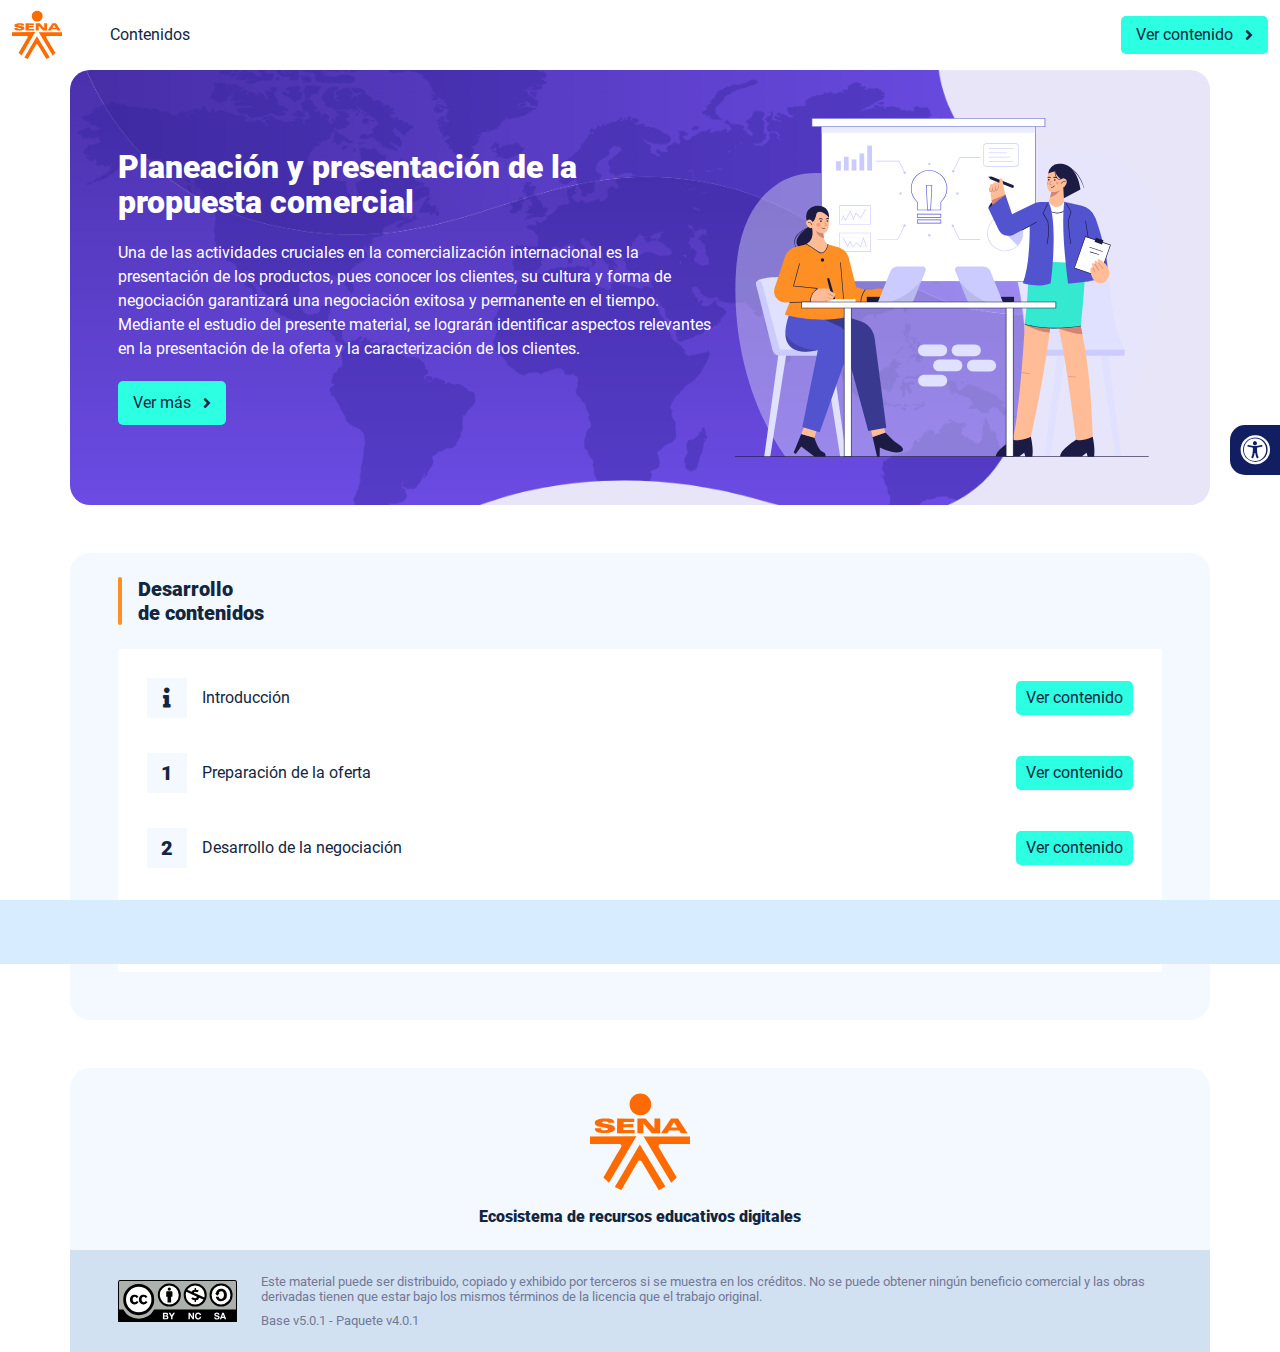
<file: index.html>
<!DOCTYPE html><html lang=""><head><meta charset="utf-8"><meta http-equiv="X-UA-Compatible" content="IE=edge"><meta name="viewport" content="width=device-width,initial-scale=1"><link rel="icon" href="favicon.ico"><title>Componente Formativo con un nombre extremadamente largo y extenso</title><link href="css/chunk-0c047e41.e71cb334.css" rel="prefetch"><link href="css/chunk-25b302c8.e71cb334.css" rel="prefetch"><link href="css/chunk-26fc7596.e71cb334.css" rel="prefetch"><link href="css/chunk-2d2747e2.e71cb334.css" rel="prefetch"><link href="css/chunk-32334cb6.e71cb334.css" rel="prefetch"><link href="css/chunk-3c57cd7b.e71cb334.css" rel="prefetch"><link href="css/chunk-4f2d402a.e71cb334.css" rel="prefetch"><link href="css/chunk-4fde0a08.5d24a906.css" rel="prefetch"><link href="css/chunk-515a8379.0459bc8c.css" rel="prefetch"><link href="css/chunk-59974754.cecbe497.css" rel="prefetch"><link href="css/chunk-6e1e538a.d2f45819.css" rel="prefetch"><link href="css/chunk-766a929b.1621e8ec.css" rel="prefetch"><link href="css/chunk-f2df7d2c.e71cb334.css" rel="prefetch"><link href="css/comple.5c66494d.css" rel="prefetch"><link href="css/creditos.ef59aeba.css" rel="prefetch"><link href="css/glosario.096bdd61.css" rel="prefetch"><link href="css/referencias.e7d3f467.css" rel="prefetch"><link href="js/actividad.beaeb0ae.js" rel="prefetch"><link href="js/chunk-0206bfa0.64baf2f5.js" rel="prefetch"><link href="js/chunk-0c047e41.1d7fc9cf.js" rel="prefetch"><link href="js/chunk-13a6037e.4b710f13.js" rel="prefetch"><link href="js/chunk-25b302c8.d6daa0b0.js" rel="prefetch"><link href="js/chunk-26fc7596.33fdc330.js" rel="prefetch"><link href="js/chunk-2c06842c.363573c4.js" rel="prefetch"><link href="js/chunk-2d0e96ec.eceaee9f.js" rel="prefetch"><link href="js/chunk-2d208d90.4250ebeb.js" rel="prefetch"><link href="js/chunk-2d21d0e2.f3674bb6.js" rel="prefetch"><link href="js/chunk-2d22c123.b1aaf0e2.js" rel="prefetch"><link href="js/chunk-2d2747e2.eb82e99a.js" rel="prefetch"><link href="js/chunk-2e80bb9a.09d8ec7c.js" rel="prefetch"><link href="js/chunk-319206de.099fd87c.js" rel="prefetch"><link href="js/chunk-32334cb6.5be9525d.js" rel="prefetch"><link href="js/chunk-3c57cd7b.9a9db2c6.js" rel="prefetch"><link href="js/chunk-4cdd78c0.26204349.js" rel="prefetch"><link href="js/chunk-4f2d402a.5ecd5a8f.js" rel="prefetch"><link href="js/chunk-4fde0a08.83a911cc.js" rel="prefetch"><link href="js/chunk-515a8379.dc1f6c9c.js" rel="prefetch"><link href="js/chunk-53ccb27e.13f38a3a.js" rel="prefetch"><link href="js/chunk-59974754.f75b4142.js" rel="prefetch"><link href="js/chunk-6e1e538a.8948c9d7.js" rel="prefetch"><link href="js/chunk-766a929b.54d2a04f.js" rel="prefetch"><link href="js/chunk-c796899c.70b26c70.js" rel="prefetch"><link href="js/chunk-e8a7823a.6ab1d37c.js" rel="prefetch"><link href="js/chunk-f2df7d2c.13a7ab24.js" rel="prefetch"><link href="js/chunk-fde47172.96d6f460.js" rel="prefetch"><link href="js/comple.33a593b1.js" rel="prefetch"><link href="js/creditos.0ce79ad7.js" rel="prefetch"><link href="js/glosario.d3fc4a1e.js" rel="prefetch"><link href="js/intro.805b9a6c.js" rel="prefetch"><link href="js/referencias.50212c8c.js" rel="prefetch"><link href="js/tema1.45dc4971.js" rel="prefetch"><link href="js/tema2.feb6f2cc.js" rel="prefetch"><link href="js/tema3.8f108f81.js" rel="prefetch"><link href="css/app.6ac34a42.css" rel="preload" as="style"><link href="css/chunk-vendors.225e3a90.css" rel="preload" as="style"><link href="js/app.338f92be.js" rel="preload" as="script"><link href="js/chunk-vendors.b3a7e1bc.js" rel="preload" as="script"><link href="css/chunk-vendors.225e3a90.css" rel="stylesheet"><link href="css/app.6ac34a42.css" rel="stylesheet"></head><body><noscript><strong>We're sorry but Componente Formativo con un nombre extremadamente largo y extenso doesn't work properly without JavaScript enabled. Please enable it to continue.</strong></noscript><div id="app"></div><script src="js/chunk-vendors.b3a7e1bc.js"></script><script src="js/app.338f92be.js"></script></body></html>
</file>
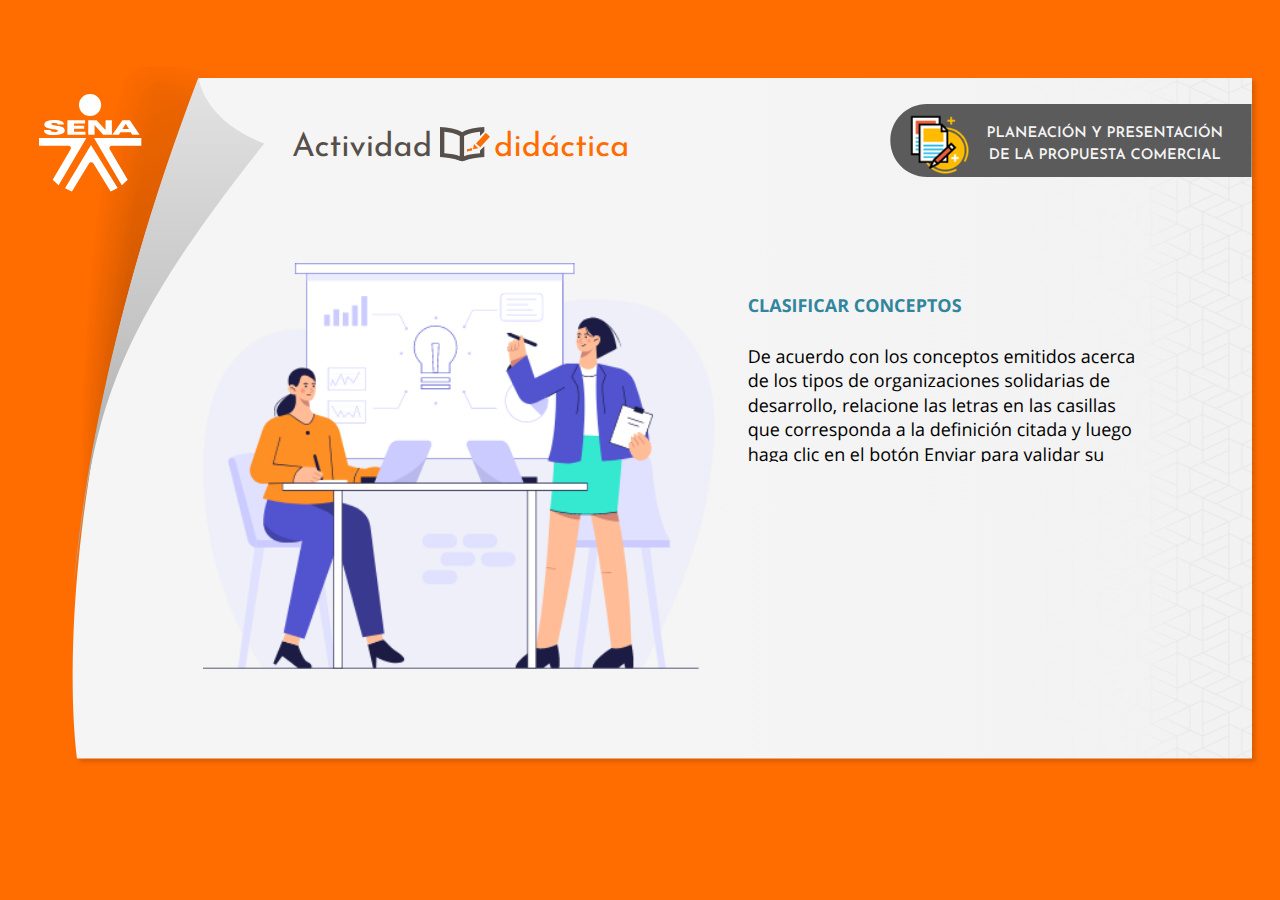
<file: actividades/story.html>
<!DOCTYPE html>
<html lang="es">
<head>
  <meta charset="utf-8">
  <!-- Creado con Storyline 360 - http://www.articulate.com  -->
  <!-- version: 3.52.25247.0 -->
  <title>SENA - Actividad did&#225;ctica</title>
  <meta http-equiv="x-ua-compatible" content="IE=edge" />
  <meta name="viewport" content="width=device-width, initial-scale=1.0, user-scalable=no, shrink-to-fit=no, minimal-ui" />
  <meta name="apple-mobile-web-app-capable" content="yes" />
  <style>
    html, body { height: 100%; padding: 0; margin: 0 }
    #app { height: 100%; width: 100%; }
  </style>
  
  <script>window.THREE = { };</script>
</head>
<body style="background: #FF6C00" class="cs-HTML theme-classic">
  <!-- 360 -->
  <script>!function(e){function n(e,i){return e.test(i)}function i(e){var i=e||navigator.userAgent,o=i.split("[FBAN");if(void 0!==o[1]&&(i=o[0]),this.apple={phone:n(t,i),ipod:n(d,i),tablet:!n(t,i)&&n(s,i),device:n(t,i)||n(d,i)||n(s,i)},this.amazon={phone:n(h,i),tablet:!n(h,i)&&n(a,i),device:n(h,i)||n(a,i)},this.android={phone:n(h,i)||n(b,i),tablet:!n(h,i)&&!n(b,i)&&(n(a,i)||n(r,i)),device:n(h,i)||n(a,i)||n(b,i)||n(r,i)},this.windows={phone:n(l,i),tablet:n(p,i),device:n(l,i)||n(p,i)},this.other={blackberry:n(f,i),blackberry10:n(u,i),opera:n(c,i),firefox:n(A,i),chrome:n(w,i),device:n(f,i)||n(u,i)||n(c,i)||n(A,i)||n(w,i)},this.seven_inch=n(v,i),this.any=this.apple.device||this.android.device||this.windows.device||this.other.device||this.seven_inch,this.phone=this.apple.phone||this.android.phone||this.windows.phone,this.tablet=this.apple.tablet||this.android.tablet||this.windows.tablet,"undefined"==typeof window)return this}function o(){var e=new i;return e.Class=i,e}var t=/iPhone/i,d=/iPod/i,s=/iPad/i,b=/(?=.*\bAndroid\b)(?=.*\bMobile\b)/i,r=/Android/i,h=/(?=.*\bAndroid\b)(?=.*\bSD4930UR\b)/i,a=/(?=.*\bAndroid\b)(?=.*\b(?:KFOT|KFTT|KFJWI|KFJWA|KFSOWI|KFTHWI|KFTHWA|KFAPWI|KFAPWA|KFARWI|KFASWI|KFSAWI|KFSAWA)\b)/i,l=/IEMobile/i,p=/(?=.*\bWindows\b)(?=.*\bARM\b)/i,f=/BlackBerry/i,u=/BB10/i,c=/Opera Mini/i,w=/(CriOS|Chrome)(?=.*\bMobile\b)/i,A=/(?=.*\bFirefox\b)(?=.*\bMobile\b)/i,v=new RegExp("(?:Nexus 7|BNTV250|Kindle Fire|Silk|GT-P1000)","i");"undefined"!=typeof module&&module.exports&&"undefined"==typeof window?module.exports=i:"undefined"!=typeof module&&module.exports&&"undefined"!=typeof window?module.exports=o():"function"==typeof define&&define.amd?define("isMobile",[],e.isMobile=o()):e.isMobile=o()}(this);
    window.isMobile.apple.tablet = window.isMobile.apple.tablet ||
      (navigator.platform === 'MacIntel' && navigator.maxTouchPoints > 1);
    window.isMobile.apple.device = window.isMobile.apple.device || window.isMobile.apple.tablet;
    window.isMobile.tablet = window.isMobile.tablet || window.isMobile.apple.tablet;
    window.isMobile.any = window.isMobile.any || window.isMobile.apple.tablet;
  </script>

  <div id="focus-sink" tabIndex="-1"></div>

  <div id="preso"></div>
  <script>
    window.DS = {};
    window.globals = {
      DATA_PATH_BASE: '',
      HAS_FRAME: true,
      HAS_SLIDE: true,

      lmsPresent: false,
      tinCanPresent: false,
      cmi5Present: false,
      aoSupport: false,
      scale: 'show all',
      captureRc: false,
      browserSize: 'optimal',
      bgColor: '#FF6C00',
      features: 'ModernPlayerRefresh,MultipleQuizTracking',
      themeName: 'classic',
      preloaderColor: '#FFFFFF',
      suppressAnalytics: false,
      productChannel: 'stable',
      publishSource: 'storyline',
      aid: 'aid|79d85a97-f44a-4e27-8d22-1db5a1e7633e',
      cid: 'fd4fcdb6-d3c5-4390-a3dd-eb095a2bc740',
      playerVersion: '3.52.25247.0',
      maxIosVideoElements: 5,

      
      parseParams: function(qs) {
        if (window.globals.parsedParams != null) {
          return window.globals.parsedParams;
        }
        qs = (qs || window.location.search.substr(1)).split('+').join(' ');
        var params = {},
            tokens,
            re = /[?&]?([^=]+)=([^&]*)/g;

        while (tokens = re.exec(qs)) {
          params[decodeURIComponent(tokens[1]).trim()] =
            decodeURIComponent(tokens[2]).trim();
        }
        window.globals.parsedParams = params;
        return params;
      }

    };

    (function() {

      var classTypes = [ 'desktop', 'mobile', 'phone', 'tablet' ];

      var addDeviceClasses = function(prefix, testObj) {
        var curr, i;
        for (i = 0; i < classTypes.length; i++) {
          curr = classTypes[i];
          if (testObj[curr]) {
            document.body.classList.add(prefix + curr);
          }
        }
      };

      var params = window.globals.parseParams(),
          isDevicePreview = params.devicepreview === '1',
          isPhoneOverride = params.deviceType === 'phone' || (isDevicePreview && params.phone == '1'),
          isTabletOverride = (params.deviceType === 'tablet' || isDevicePreview) && !isPhoneOverride,
          isMobileOverride = isPhoneOverride || isTabletOverride;

      var deviceView = {
        desktop: !window.isMobile.any && !isMobileOverride,
        mobile: window.isMobile.any || isMobileOverride,
        phone: isPhoneOverride || (window.isMobile.phone && !isTabletOverride),
        tablet: isTabletOverride || window.isMobile.tablet
      };

      window.globals.deviceView = deviceView;
      window.isMobile.desktop = !window.isMobile.any;
      window.isMobile.mobile = window.isMobile.any;

      addDeviceClasses('view-', deviceView);

    })();
  </script>
  
  <script src='story_content/user.js' type=text/javascript></script>
  <div class="slide-loader"></div>

  <script type="text/javascript">
    if (window.globals.deviceView.isMobile) { var doc = document, loader = doc.body.querySelector('.slide-loader'); [ 1, 2, 3 ].forEach(function(n) { var d = doc.createElement('div'); d.style.backgroundColor = window.globals.preloaderColor; d.classList.add('mobile-loader-dot'); d.classList.add('dot' + n); loader.appendChild(d); }); }
  </script>

  <div class="mobile-load-title-overlay" style="display: none">
    <div class="mobile-load-title">SENA - Actividad did&#225;ctica</div>
  </div>

  <div class="mobile-chrome-warning"></div>

  <script>
    
    if (window.autoSpider && window.vInterfaceObject) {
      document.querySelector('.mobile-load-title-overlay').style.display = 'none';
    }
  </script>

  

  <link rel="stylesheet" href="html5/data/css/output.min.css" data-noprefix />
</body>
<script src="html5/lib/scripts/bootstrapper.min.js"></script>
</html>
</file>
<file: css/chunk-0c047e41.e71cb334.css>
.horizontal-scroll__wrapper[data-v-22adfd6b]{overflow:hidden}.horizontal-scroll[data-v-22adfd6b]{display:flex;transition:transform .5s ease-in-out;align-items:center;flex-wrap:nowrap}.horizontal-scroll[data-v-22adfd6b]:not(.row){width:100%}.horizontal-scroll--item-fw[data-v-22adfd6b]>div{flex-grow:0;flex-shrink:0;width:100%;margin:0!important}
</file>
<file: css/chunk-25b302c8.e71cb334.css>
.horizontal-scroll__wrapper[data-v-22adfd6b]{overflow:hidden}.horizontal-scroll[data-v-22adfd6b]{display:flex;transition:transform .5s ease-in-out;align-items:center;flex-wrap:nowrap}.horizontal-scroll[data-v-22adfd6b]:not(.row){width:100%}.horizontal-scroll--item-fw[data-v-22adfd6b]>div{flex-grow:0;flex-shrink:0;width:100%;margin:0!important}
</file>
<file: css/chunk-26fc7596.e71cb334.css>
.horizontal-scroll__wrapper[data-v-22adfd6b]{overflow:hidden}.horizontal-scroll[data-v-22adfd6b]{display:flex;transition:transform .5s ease-in-out;align-items:center;flex-wrap:nowrap}.horizontal-scroll[data-v-22adfd6b]:not(.row){width:100%}.horizontal-scroll--item-fw[data-v-22adfd6b]>div{flex-grow:0;flex-shrink:0;width:100%;margin:0!important}
</file>
<file: css/chunk-2d2747e2.e71cb334.css>
.horizontal-scroll__wrapper[data-v-22adfd6b]{overflow:hidden}.horizontal-scroll[data-v-22adfd6b]{display:flex;transition:transform .5s ease-in-out;align-items:center;flex-wrap:nowrap}.horizontal-scroll[data-v-22adfd6b]:not(.row){width:100%}.horizontal-scroll--item-fw[data-v-22adfd6b]>div{flex-grow:0;flex-shrink:0;width:100%;margin:0!important}
</file>
<file: css/chunk-32334cb6.e71cb334.css>
.horizontal-scroll__wrapper[data-v-22adfd6b]{overflow:hidden}.horizontal-scroll[data-v-22adfd6b]{display:flex;transition:transform .5s ease-in-out;align-items:center;flex-wrap:nowrap}.horizontal-scroll[data-v-22adfd6b]:not(.row){width:100%}.horizontal-scroll--item-fw[data-v-22adfd6b]>div{flex-grow:0;flex-shrink:0;width:100%;margin:0!important}
</file>
<file: css/chunk-3c57cd7b.e71cb334.css>
.horizontal-scroll__wrapper[data-v-22adfd6b]{overflow:hidden}.horizontal-scroll[data-v-22adfd6b]{display:flex;transition:transform .5s ease-in-out;align-items:center;flex-wrap:nowrap}.horizontal-scroll[data-v-22adfd6b]:not(.row){width:100%}.horizontal-scroll--item-fw[data-v-22adfd6b]>div{flex-grow:0;flex-shrink:0;width:100%;margin:0!important}
</file>
<file: css/chunk-4f2d402a.e71cb334.css>
.horizontal-scroll__wrapper[data-v-22adfd6b]{overflow:hidden}.horizontal-scroll[data-v-22adfd6b]{display:flex;transition:transform .5s ease-in-out;align-items:center;flex-wrap:nowrap}.horizontal-scroll[data-v-22adfd6b]:not(.row){width:100%}.horizontal-scroll--item-fw[data-v-22adfd6b]>div{flex-grow:0;flex-shrink:0;width:100%;margin:0!important}
</file>
<file: css/chunk-4fde0a08.5d24a906.css>
.header[data-v-a108b06a]{position:sticky;top:0;padding-top:10px;padding-bottom:10px;background-color:#fff;z-index:10010;line-height:1.1em}.header__logo[data-v-a108b06a]{width:50px}@media (max-width:576px){.header__componente-formativo[data-v-a108b06a]{font-size:.8em}}.header__menu[data-v-a108b06a]{cursor:pointer}.header__menu span[data-v-a108b06a]{font-size:.7em;display:block;line-height:1em;text-align:center;color:#111e61}.header__menu__btn[data-v-a108b06a]{width:30px;height:30px;position:relative;margin-bottom:4px}.header__menu__btn .line-1[data-v-a108b06a],.header__menu__btn .line-2[data-v-a108b06a],.header__menu__btn .line-3[data-v-a108b06a]{height:4px;width:30px;background-color:#111e61;transform-origin:center center;position:absolute;left:0;border-radius:2px}.header__menu__btn .line-1[data-v-a108b06a]{top:4px;-webkit-animation:line-1-inactive-data-v-a108b06a .5s ease-in-out forwards;animation:line-1-inactive-data-v-a108b06a .5s ease-in-out forwards}.header__menu__btn .line-2[data-v-a108b06a]{top:13px;-webkit-animation:line-2-inactive-data-v-a108b06a .5s ease-in-out forwards;animation:line-2-inactive-data-v-a108b06a .5s ease-in-out forwards}.header__menu__btn .line-3[data-v-a108b06a]{top:22px;-webkit-animation:line-3-inactive-data-v-a108b06a .5s ease-in-out forwards;animation:line-3-inactive-data-v-a108b06a .5s ease-in-out forwards}.header__menu__btn[data-v-a108b06a]:hover{cursor:pointer}.header__menu__btn--open .line-1[data-v-a108b06a]{-webkit-animation:line-1-active-data-v-a108b06a .5s ease-in-out forwards;animation:line-1-active-data-v-a108b06a .5s ease-in-out forwards}.header__menu__btn--open .line-2[data-v-a108b06a]{-webkit-animation:line-2-active-data-v-a108b06a .5s ease-in-out forwards;animation:line-2-active-data-v-a108b06a .5s ease-in-out forwards}.header__menu__btn--open .line-3[data-v-a108b06a]{-webkit-animation:line-3-active-data-v-a108b06a .5s ease-in-out forwards;animation:line-3-active-data-v-a108b06a .5s ease-in-out forwards}@-webkit-keyframes line-1-active-data-v-a108b06a{0%{transform:translate(0) rotate(0)}50%{transform:translateY(9px) rotate(0)}to{transform:translateY(9px) rotate(45deg)}}@keyframes line-1-active-data-v-a108b06a{0%{transform:translate(0) rotate(0)}50%{transform:translateY(9px) rotate(0)}to{transform:translateY(9px) rotate(45deg)}}@-webkit-keyframes line-2-active-data-v-a108b06a{0%{transform:scale(1)}to{transform:scale(0)}}@keyframes line-2-active-data-v-a108b06a{0%{transform:scale(1)}to{transform:scale(0)}}@-webkit-keyframes line-3-active-data-v-a108b06a{0%{transform:translate(0) rotate(0)}50%{transform:translateY(-9px) rotate(0)}to{transform:translateY(-9px) rotate(-45deg)}}@keyframes line-3-active-data-v-a108b06a{0%{transform:translate(0) rotate(0)}50%{transform:translateY(-9px) rotate(0)}to{transform:translateY(-9px) rotate(-45deg)}}@-webkit-keyframes line-1-inactive-data-v-a108b06a{0%{transform:translateY(9px) rotate(45deg)}50%{transform:translateY(9px) rotate(0)}to{transform:translate(0) rotate(0)}}@keyframes line-1-inactive-data-v-a108b06a{0%{transform:translateY(9px) rotate(45deg)}50%{transform:translateY(9px) rotate(0)}to{transform:translate(0) rotate(0)}}@-webkit-keyframes line-2-inactive-data-v-a108b06a{0%{transform:scale(0)}to{transform:scale(1)}}@keyframes line-2-inactive-data-v-a108b06a{0%{transform:scale(0)}to{transform:scale(1)}}@-webkit-keyframes line-3-inactive-data-v-a108b06a{0%{transform:translateY(-9px) rotate(-45deg)}50%{transform:translateY(-9px) rotate(0)}to{transform:translate(0) rotate(0)}}@keyframes line-3-inactive-data-v-a108b06a{0%{transform:translateY(-9px) rotate(-45deg)}50%{transform:translateY(-9px) rotate(0)}to{transform:translate(0) rotate(0)}}
</file>
<file: css/chunk-515a8379.0459bc8c.css>
.banner-interno{position:relative}.banner-interno__fondo{position:absolute;top:0;bottom:-50px;left:0;right:0;background-color:#fff;background-size:cover;background-position:50%}.banner-interno__titulo{display:flex;align-items:center}.banner-interno__titulo__icono{display:block;width:32px;height:32px;border-radius:50%;background-color:#fff;position:relative}.banner-interno__titulo__icono i{color:#fff;position:absolute;left:50%;top:50%;transform:translate(-50%,-50%)}.banner-interno__titulo h1,.banner-interno__titulo h2,.banner-interno__titulo h3,.banner-interno__titulo h4,.banner-interno__titulo h5,.banner-interno__titulo h6{color:#fff;line-height:1.1em}
</file>
<file: css/chunk-59974754.cecbe497.css>
.aside-menu{position:sticky;top:70px;flex:0 0 0;width:0;min-height:calc(100vh - 70px);max-height:calc(100vh - 70px);background-color:#f3f9ff;transition:flex .5s ease-in-out,width .5s ease-in-out;overflow-x:hidden;z-index:100001}.aside-menu a{color:#111e61}.aside-menu--open{flex:0 0 300px;width:300px}.aside-menu__content{width:300px;display:flex;flex-direction:column;justify-content:space-between;min-height:calc(100vh - 70px);max-height:calc(100vh - 70px);border-right:1px solid #d8ecff}@media (max-height:800px){.aside-menu__content{min-height:800px;max-height:800px;overflow-y:auto}}.aside-menu__header{padding:10px;text-align:center;background-color:#d8ecff}.aside-menu__header h4{margin:0}.aside-menu__menu{overflow-y:auto;flex-grow:1;list-style:none;padding-left:0;margin-bottom:0}.aside-menu__menu__item--active .aside-menu__menu__item__lnk,.aside-menu__menu__item--active .aside-menu__sec-menu__item__lnk{background-color:#d8ecff;font-weight:700}.aside-menu__menu__item--sub-menu:hover,.aside-menu__menu__item:hover,.aside-menu__sec-menu__item:hover{background-color:#d8ecff}.aside-menu__menu__item--sub-menu{padding-left:10px}.aside-menu__menu__item--sub-menu--active .aside-menu__menu__item__lnk,.aside-menu__menu__item--sub-menu--active .aside-menu__sec-menu__item__lnk{background-color:#d8ecff;font-weight:700;position:relative}.aside-menu__menu__item--sub-menu--active .aside-menu__menu__item__lnk:before,.aside-menu__menu__item--sub-menu--active .aside-menu__sec-menu__item__lnk:before{content:"";display:block;position:absolute;left:0;bottom:0;top:0;width:4px;border-radius:2px;background-color:#fd8f25}.aside-menu__menu__item__lnk,.aside-menu__sec-menu__item__lnk{display:flex;align-items:center;padding:10px 15px;line-height:1.1em}.aside-menu__menu__item__lnk i,.aside-menu__menu__item__lnk span,.aside-menu__sec-menu__item__lnk i,.aside-menu__sec-menu__item__lnk span{margin-right:10px}.aside-menu__menu__item__lnk i:last-child,.aside-menu__menu__item__lnk span:last-child,.aside-menu__sec-menu__item__lnk i:last-child,.aside-menu__sec-menu__item__lnk span:last-child{margin-right:0}.aside-menu__sec-menu{background-color:#d8ecff;padding:10px 0;flex-shrink:0;margin-bottom:0}.aside-menu__sec-menu__item{padding:10px 15px}.aside-menu__sec-menu__item__lnk{padding:0;border-radius:1em}.aside-menu__sec-menu__item__lnk i{display:block;width:2em;height:2em;padding:.5em 0;text-align:center;background-color:#fff;border-radius:50%}.aside-menu__sec-menu__item__lnk:hover{background-color:#fff}@media (max-width:992px){.aside-menu{position:fixed;top:70px}}@media (max-width:576px){.aside-menu__sec-menu{padding-bottom:110px}}
</file>
<file: css/chunk-6e1e538a.d2f45819.css>
.accesibilidad[data-v-4f6b7c58]{position:fixed;right:0;top:50vh;height:50px;background-color:#111e61;border-top-left-radius:15px;border-bottom-left-radius:15px;transform:translateY(-50%) translateX(100%) translateX(-50px);overflow:hidden;transition:transform .3s ease-in-out,height .3s ease-in-out}.accesibilidad[data-v-4f6b7c58]:hover{transform:translateY(-50%) translateX(0);height:12.75rem}.accesibilidad [data-v-4f6b7c58]{color:#fff}.accesibilidad__menu__content .accesibilidad__menu__item[data-v-4f6b7c58]{cursor:pointer}.accesibilidad__menu__content .accesibilidad__menu__item[data-v-4f6b7c58]:hover{background-color:#273685}.accesibilidad__menu__content .accesibilidad__menu__item[data-v-4f6b7c58]:last-child{border:none}.accesibilidad__menu__item[data-v-4f6b7c58]{display:flex;align-items:center;padding:10px;border-bottom:1px solid #273685;line-height:1em;-webkit-user-select:none;-moz-user-select:none;-ms-user-select:none;user-select:none}.accesibilidad__menu i[data-v-4f6b7c58]{font-size:30px;font-style:normal;margin-right:10px;line-height:1em}.accesibilidad__menu img[data-v-4f6b7c58]{width:30px;margin-right:10px}
</file>
<file: css/chunk-766a929b.1621e8ec.css>
.barra-avance{display:flex;align-items:center;justify-content:space-between;position:fixed;bottom:0;left:0;width:100%;padding:10px;background-color:#d8ecff;transition:transform .5s ease-in-out;z-index:100000}.barra-avance__barra{margin:0 20px;flex:1;position:relative;max-width:800px}.barra-avance__barra--amarilla,.barra-avance__barra--blanca{height:4px}.barra-avance__barra--amarilla:after,.barra-avance__barra--amarilla:before,.barra-avance__barra--blanca:after,.barra-avance__barra--blanca:before{content:"";display:block;width:10px;height:10px;border-radius:50%;position:absolute;top:50%}.barra-avance__barra--amarilla:before,.barra-avance__barra--blanca:before{left:0;transform:translate(-50%,-50%)}.barra-avance__barra--amarilla:after,.barra-avance__barra--blanca:after{right:0;transform:translate(50%,-50%)}.barra-avance__barra--blanca,.barra-avance__barra--blanca:after,.barra-avance__barra--blanca:before{background-color:#fff}.barra-avance__barra--amarilla{position:absolute;width:100%;top:0;background-color:#2cffe2}.barra-avance__barra--amarilla:after,.barra-avance__barra--amarilla:before{background-color:#2cffe2}.barra-avance__boton--regresar{background-color:#b0c0d2}.barra-avance__boton--regresar span{color:#111e61!important}.barra-avance__boton--disable{opacity:0;pointer-events:none}.barra-avance--open{transform:translateY(0)}.barra-avance--close{transform:translateY(100%)}
</file>
<file: css/chunk-f2df7d2c.e71cb334.css>
.horizontal-scroll__wrapper[data-v-22adfd6b]{overflow:hidden}.horizontal-scroll[data-v-22adfd6b]{display:flex;transition:transform .5s ease-in-out;align-items:center;flex-wrap:nowrap}.horizontal-scroll[data-v-22adfd6b]:not(.row){width:100%}.horizontal-scroll--item-fw[data-v-22adfd6b]>div{flex-grow:0;flex-shrink:0;width:100%;margin:0!important}
</file>
<file: css/comple.5c66494d.css>
.banner-interno{position:relative}.banner-interno__fondo{position:absolute;top:0;bottom:-50px;left:0;right:0;background-color:#fff;background-size:cover;background-position:50%}.banner-interno__titulo{display:flex;align-items:center}.banner-interno__titulo__icono{display:block;width:32px;height:32px;border-radius:50%;background-color:#fff;position:relative}.banner-interno__titulo__icono i{color:#fff;position:absolute;left:50%;top:50%;transform:translate(-50%,-50%)}.banner-interno__titulo h1,.banner-interno__titulo h2,.banner-interno__titulo h3,.banner-interno__titulo h4,.banner-interno__titulo h5,.banner-interno__titulo h6{color:#fff;line-height:1.1em}.complementario__enlaces{display:flex;justify-content:center;flex-wrap:wrap}.complementario__enlaces a{margin:0 5px}.complementario__btn{font-size:1.5em;line-height:1em}table{width:calc(100% - 1px);min-width:800px}table thead{background-color:#d8ecff}table thead th{border-color:#d8ecff}table td,table th{padding:25px 20px;text-align:center}table td:first-child,table th:first-child{text-align:left}
</file>
<file: css/creditos.ef59aeba.css>
.banner-interno{position:relative}.banner-interno__fondo{position:absolute;top:0;bottom:-50px;left:0;right:0;background-color:#fff;background-size:cover;background-position:50%}.banner-interno__titulo{display:flex;align-items:center}.banner-interno__titulo__icono{display:block;width:32px;height:32px;border-radius:50%;background-color:#fff;position:relative}.banner-interno__titulo__icono i{color:#fff;position:absolute;left:50%;top:50%;transform:translate(-50%,-50%)}.banner-interno__titulo h1,.banner-interno__titulo h2,.banner-interno__titulo h3,.banner-interno__titulo h4,.banner-interno__titulo h5,.banner-interno__titulo h6{color:#fff;line-height:1.1em}.creditos-vista .tarjeta.credito{background-color:#d2e1f1}.creditos{color:#727997;overflow-x:auto}.creditos__item{min-width:490px}.creditos p{line-height:1.3em;margin-bottom:0;color:#727997}.creditos__titulo{font-weight:700;background-color:#d2e1f1;padding:5px 10px;border-top-radius:5px;border-top-left-radius:5px;border-top-right-radius:5px}.creditos table td,.creditos table th{border-color:#d2e1f1}
</file>
<file: css/glosario.096bdd61.css>
.banner-interno{position:relative}.banner-interno__fondo{position:absolute;top:0;bottom:-50px;left:0;right:0;background-color:#fff;background-size:cover;background-position:50%}.banner-interno__titulo{display:flex;align-items:center}.banner-interno__titulo__icono{display:block;width:32px;height:32px;border-radius:50%;background-color:#fff;position:relative}.banner-interno__titulo__icono i{color:#fff;position:absolute;left:50%;top:50%;transform:translate(-50%,-50%)}.banner-interno__titulo h1,.banner-interno__titulo h2,.banner-interno__titulo h3,.banner-interno__titulo h4,.banner-interno__titulo h5,.banner-interno__titulo h6{color:#fff;line-height:1.1em}.glosario__letra-item{display:flex}.glosario__letra-item__texto{padding-top:5px}.glosario__letra-item__letra__icono{width:32px;height:32px;position:relative;line-height:1em;border-radius:50%;background-color:#d2e1f1}.glosario__letra-item__letra__icono span{position:absolute;left:50%;top:50%;transform:translate(-50%,-50%);font-size:1.1em;font-weight:900}
</file>
<file: css/referencias.e7d3f467.css>
.banner-interno{position:relative}.banner-interno__fondo{position:absolute;top:0;bottom:-50px;left:0;right:0;background-color:#fff;background-size:cover;background-position:50%}.banner-interno__titulo{display:flex;align-items:center}.banner-interno__titulo__icono{display:block;width:32px;height:32px;border-radius:50%;background-color:#fff;position:relative}.banner-interno__titulo__icono i{color:#fff;position:absolute;left:50%;top:50%;transform:translate(-50%,-50%)}.banner-interno__titulo h1,.banner-interno__titulo h2,.banner-interno__titulo h3,.banner-interno__titulo h4,.banner-interno__titulo h5,.banner-interno__titulo h6{color:#fff;line-height:1.1em}.referencias__item:last-child hr{display:none}.referencias__item a{color:#2196f3;text-decoration:underline;overflow-wrap:break-word}
</file>
<file: css/app.6ac34a42.css>
*,:after,:before{box-sizing:inherit}html{height:100%;line-height:1.15;box-sizing:border-box;-webkit-font-smoothing:antialiased;-moz-osx-font-smoothing:grayscale;-webkit-text-size-adjust:100%;-ms-text-size-adjust:100%;text-rendering:optimizeLegibility}a,abbr,acronym,address,applet,article,aside,audio,b,big,blockquote,body,canvas,caption,center,cite,code,dd,del,details,dfn,div,dl,dt,em,embed,fieldset,figcaption,figure,footer,form,h1,h2,h3,h4,h5,h6,header,hgroup,html,i,iframe,img,ins,kbd,label,legend,li,mark,menu,nav,object,ol,output,p,pre,q,ruby,s,samp,section,small,span,strike,strong,sub,summary,sup,table,tbody,td,tfoot,th,thead,time,tr,tt,u,ul,var,video{margin:0;padding:0;border:0;outline:0;background:transparent;vertical-align:baseline}article,aside,details,figcaption,figure,footer,header,main,menu,nav,section,summary{display:block}[hidden],template{display:none}hr{box-sizing:content-box;height:0;border-bottom:1px solid #e8e8e8;border-left:0;border-right:0;border-top:0;margin:1.5em 0;overflow:visible}[hidden]{display:none}a{font-family:Roboto,sans-serif;font-size:1em;font-weight:400;text-decoration:none;color:#12263f;background-color:transparent;transition:all .15s ease-in-out;-webkit-text-decoration-skip:objects}a:active,a:hover{outline-width:0}a:active,a:focus,a:hover{color:#000}[type=button],[type=reset],[type=submit],button{-webkit-appearance:none;-moz-appearance:none;appearance:none;cursor:pointer;display:inline-block;vertical-align:middle;border:0;border-radius:5px;color:#12263f;background-color:#2cffe2;font-family:Roboto,sans-serif;font-weight:400;font-size:1em;-webkit-font-smoothing:antialiased;line-height:1em;white-space:nowrap;text-decoration:none;text-transform:none;padding:.75em 1.5em;margin:0;-webkit-user-select:none;-moz-user-select:none;-ms-user-select:none;user-select:none;overflow:visible;transition:background-color .15s ease-in-out}[type=button]:focus,[type=button]:hover,[type=reset]:focus,[type=reset]:hover,[type=submit]:focus,[type=submit]:hover,button:focus,button:hover{background-color:#2cffe2;color:#12263f}[type=button]:disabled,[type=reset]:disabled,[type=submit]:disabled,button:disabled{cursor:not-allowed;opacity:.5}[type=button]:disabled:hover,[type=reset]:disabled:hover,[type=submit]:disabled:hover,button:disabled:hover{background-color:#2cffe2}input,select,textarea{margin:0;display:block;font-family:Roboto,sans-serif;font-size:16px}input{overflow:visible}[type=color],[type=date],[type=datetime-local],[type=datetime],[type=email],[type=month],[type=number],[type=password],[type=search],[type=tel],[type=text],[type=time],[type=url],[type=week],input:not([type]),select,select[multiple],textarea{background-color:#fff;border:1px solid #e8e8e8;border-radius:5px;box-shadow:inset 0 1px 3px rgba(0,0,0,.06);box-sizing:inherit;margin-bottom:.75em;padding:.5em;transition:border-color .15s ease-in-out;width:100%}[type=color]:hover,[type=date]:hover,[type=datetime-local]:hover,[type=datetime]:hover,[type=email]:hover,[type=month]:hover,[type=number]:hover,[type=password]:hover,[type=search]:hover,[type=tel]:hover,[type=text]:hover,[type=time]:hover,[type=url]:hover,[type=week]:hover,input:not([type]):hover,select:hover,select[multiple]:hover,textarea:hover{border-color:shade(#e8e8e8,20%)}[type=color]:focus,[type=date]:focus,[type=datetime-local]:focus,[type=datetime]:focus,[type=email]:focus,[type=month]:focus,[type=number]:focus,[type=password]:focus,[type=search]:focus,[type=tel]:focus,[type=text]:focus,[type=time]:focus,[type=url]:focus,[type=week]:focus,input:not([type]):focus,select:focus,select[multiple]:focus,textarea:focus{border-color:#fd8f25;box-shadow:inset 0 1px 3px rgba(0,0,0,.06),0 0 5px rgba(169,148,242,.7);outline:none}[type=color]:disabled,[type=date]:disabled,[type=datetime-local]:disabled,[type=datetime]:disabled,[type=email]:disabled,[type=month]:disabled,[type=number]:disabled,[type=password]:disabled,[type=search]:disabled,[type=tel]:disabled,[type=text]:disabled,[type=time]:disabled,[type=url]:disabled,[type=week]:disabled,input:not([type]):disabled,select:disabled,select[multiple]:disabled,textarea:disabled{background-color:shade(#fff,5%);cursor:not-allowed}[type=color]:disabled:hover,[type=date]:disabled:hover,[type=datetime-local]:disabled:hover,[type=datetime]:disabled:hover,[type=email]:disabled:hover,[type=month]:disabled:hover,[type=number]:disabled:hover,[type=password]:disabled:hover,[type=search]:disabled:hover,[type=tel]:disabled:hover,[type=text]:disabled:hover,[type=time]:disabled:hover,[type=url]:disabled:hover,[type=week]:disabled:hover,input:not([type]):disabled:hover,select:disabled:hover,select[multiple]:disabled:hover,textarea:disabled:hover{border:1px solid #e8e8e8}select{text-transform:none;max-width:100%;border-radius:5px}::-webkit-file-upload-button{background-color:#2cffe2;border:none;cursor:pointer;color:#12263f;border-radius:5px;padding:.75em 1.5em}::-webkit-file-upload-button:hover{background-color:#2cffe2}optgroup{font-weight:700}fieldset{border:1px solid #e8e8e8;background-color:transparent;padding:1.5em;-webkit-margin-start:0;-webkit-margin-end:0;-webkit-padding-before:1.5em;-webkit-padding-start:1.5em;-webkit-padding-end:1.5em;-webkit-padding-after:1.5em}legend{box-sizing:border-box;color:inherit;display:table;max-width:100%;padding:0;white-space:normal;font-weight:600;-webkit-padding-start:0;-webkit-padding-end:0}label,legend{margin-bottom:.375em}label{display:block;font-size:1em;font-family:Roboto,sans-serif;font-weight:900}textarea{overflow:auto;resize:vertical}[type=checkbox],[type=radio]{box-sizing:border-box;padding:0;display:inline;margin-right:.375em}[type=number]::-webkit-inner-spin-button,[type=number]::-webkit-outer-spin-button{height:auto}[type=search]{-webkit-appearance:textfield;outline-offset:-2px}[type=search]::-webkit-search-cancel-button,[type=search]::-webkit-search-decoration{-webkit-appearance:none;-moz-appearance:none}::-moz-placeholder{color:#999}:-ms-input-placeholder{color:#999}::placeholder{color:#999}::-webkit-file-upload-button{-webkit-appearance:button;-moz-appearance:button;font:inherit}[type=file]{margin-bottom:.75em;width:100%}[type=button],[type=reset],[type=submit],button{-webkit-appearance:button}[type=button]::-moz-focus-inner,[type=reset]::-moz-focus-inner,[type=submit]::-moz-focus-inner,button::-moz-focus-inner{border-style:none;padding:0}[type=button]:-moz-focusring,[type=reset]:-moz-focusring,[type=submit]:-moz-focusring,button:-moz-focusring{outline:1px dotted ButtonText}progress{vertical-align:baseline}ol,ul{list-style:none;margin-bottom:1em}dt{font-weight:700}figure,img,picture,svg{margin:0;width:100%;max-width:100%}figcaption{display:block;background-color:#e8e8e8;padding:.75em 1.5em;font-size:.8em;font-weight:700}img,svg{display:block;border-style:none}svg:not(:root){overflow:hidden}audio,canvas,progress,video{display:inline-block}audio:not([controls]){display:none;height:0}template{display:none}table{border-collapse:collapse;border-spacing:0;table-layout:fixed;width:100%}td,th,tr{vertical-align:middle}td,th{border:1px solid #e8e8e8;padding:.75em}th{font-size:.875em;line-height:1.2}td{line-height:1.5}body{font-size:16px;font-weight:400;line-height:1.5}body,h1,h2,h3,h4,h5,h6{color:#12263f;font-family:Roboto,sans-serif}h1,h2,h3,h4,h5,h6{font-weight:900;line-height:1.2;margin:0 0 .75em}h1{font-size:2em}h2{font-size:1.5em}h3{font-size:1.25em}h4{font-size:1.125em}h5{font-size:1em}h6{font-size:.875em}p{font-family:Roboto,sans-serif;font-size:1em;font-weight:400;line-height:1.5;color:#12263f;margin-bottom:1em}b,strong{font-weight:700}dfn,em,i{font-style:italic}br{line-height:2em}u{text-decoration:underline}code,kbd,pre,samp{color:#727997;font-family:Lucida Console,Courier New,monospace;font-size:1em}sub,sup{font-size:75%;line-height:0;position:relative;vertical-align:baseline}sub{bottom:-.25em}sup{top:-.5em}small{font-size:80%}mark{background-color:#ffeb3b;color:#000}abbr[title]{border-bottom:none;text-decoration:underline;-webkit-text-decoration:underline dotted;text-decoration:underline dotted}blockquote,q{quotes:none}::selection{background:#2196f3!important;color:#fff!important;text-shadow:none}::-moz-selection{background:#2196f3!important;color:#fff!important;text-shadow:none}img::selection{background:transparent}img::-moz-selection{background:transparent}body{-webkit-tap-highlight-color:#2196F3!important}details,menu{display:block}summary{display:list-item}@media print{*,:after,:before,:first-letter,:first-line{background:transparent!important;color:#000!important;box-shadow:none!important;text-shadow:none!important}a,a:visited{text-decoration:underline}a[href]:after{content:" (" attr(href) ")"}a abbr[title]:after{content:" (" attr(title) ")"}a[href^="#"]:after,a[href^="javascript:"]:after{content:""}blockquote,pre{border:1px solid #999;page-break-inside:avoid}thead{display:table-header-group}img,tr{page-break-inside:avoid}img{max-width:100%!important}h2,h3,p{orphans:3;widows:3}h2,h3{page-break-after:avoid}}.acordion{position:relative}.acordion__header{display:flex;align-items:center;margin-bottom:25px;cursor:pointer;justify-content:space-between}.acordion__accion__btn--a,.acordion__accion__btn--b{width:40px;height:40px;border-radius:50%;position:relative}.acordion__accion__btn--a i,.acordion__accion__btn--b i{position:absolute;top:50%;left:50%;transform:translate(-50%,-50%)}.acordion__accion__btn--a{background-color:#fff;box-shadow:0 3px 5px 0 rgba(17,30,97,.3)}.acordion__accion__btn--b{border:1px solid #111e61}.acordion__contenido{overflow:hidden;transition:height .5s ease-in-out}.acordion .indicador__container{transform:translateY(15px)}.bloque-texto-a{position:relative}.bloque-texto-a:before{content:"";display:block;position:absolute;top:0;bottom:0;left:50%;right:0}.bloque-texto-a>div{position:relative}.bloque-texto-a__texto{background-color:#fff}.bloque-texto-a p{margin:0}.bloque-texto-a.color-primario{background-color:#fff}.bloque-texto-a.color-primario:before{background-color:#bbabf5}.bloque-texto-a.color-secundario{background-color:#7d66d4}.bloque-texto-a.color-secundario:before{background-color:#472ea6}.bloque-texto-a.color-acento-contenido{background-color:#fed0a3}.bloque-texto-a.color-acento-contenido:before{background-color:#fd8f25}.bloque-texto-a.color-acento-botones{background-color:#c5fff7}.bloque-texto-a.color-acento-botones:before{background-color:#2cffe2}.bloque-texto-b{position:relative}.bloque-texto-b:before{content:"";display:block;position:absolute;top:40%;bottom:0;left:35%;right:0}.bloque-texto-b__texto{position:relative}.bloque-texto-b__texto *{display:inline}.bloque-texto-b i{font-size:2.5em;color:#fd8f25}.bloque-texto-b i:first-of-type{margin-right:15px}.bloque-texto-b i:last-of-type{margin-left:15px;vertical-align:text-top}.bloque-texto-b.color-primario:before{background-color:#bbabf5}.bloque-texto-b.color-secundario:before{background-color:#472ea6}.bloque-texto-b.color-acento-contenido:before{background-color:#fd8f25}.bloque-texto-b.color-acento-botones:before{background-color:#2cffe2}.bloque-texto-c i{font-size:2.5em;color:#fd8f25}.bloque-texto-c:after{content:"";display:block;width:30px;height:30px;background-color:#fd8f25;position:relative;left:calc(100% - 30px)}.bloque-texto-c.color-primario{background-color:#bbabf5}.bloque-texto-c.color-secundario{background-color:#472ea6}.bloque-texto-c.color-acento-contenido{background-color:#fd8f25}.bloque-texto-c.color-acento-botones{background-color:#2cffe2}.bloque-texto-d{border-top:1px solid #fd8f25;position:relative}.bloque-texto-d:before{content:"";display:block;position:absolute;top:40%;bottom:0;left:35%;right:0}.bloque-texto-d__texto{position:relative}.bloque-texto-d__texto *{display:inline}.bloque-texto-d i{font-size:2.5em;color:#fd8f25}.bloque-texto-d i:first-of-type{margin-right:15px}.bloque-texto-d i:last-of-type{margin-left:15px;vertical-align:text-top}.bloque-texto-d__autor,.bloque-texto-e__autor{text-align:right;position:relative}.bloque-texto-d.color-primario:before{background-color:#bbabf5}.bloque-texto-d.color-secundario:before{background-color:#472ea6}.bloque-texto-d.color-acento-contenido:before{background-color:#fd8f25}.bloque-texto-d.color-acento-botones:before{background-color:#2cffe2}.bloque-texto-e__texto *{display:inline}.bloque-texto-e i{font-size:2.5em;color:#fd8f25}.bloque-texto-e i:first-of-type{margin-right:15px}.bloque-texto-e i:last-of-type{margin-left:15px;vertical-align:text-top}.bloque-texto-e.color-primario{background-color:#bbabf5}.bloque-texto-e.color-secundario{background-color:#472ea6}.bloque-texto-e.color-acento-contenido{background-color:#fd8f25}.bloque-texto-e.color-acento-botones{background-color:#2cffe2}.bloque-texto-f{display:flex;flex-direction:column;position:relative;padding-bottom:50px}.bloque-texto-f:before{content:"";display:block;position:absolute;top:0;left:0;right:0;bottom:50px}.bloque-texto-f__comillas{position:static}.bloque-texto-f__comillas i{position:absolute;font-size:2.5em;color:#fd8f25}.bloque-texto-f__comillas i:first-of-type{margin-right:15px;top:0;left:40px;transform:translate(-50%,-50%)}.bloque-texto-f__comillas i:last-of-type{margin-left:15px;vertical-align:text-top;top:calc(100% - 50px);right:10px;margin:0;transform:translate(-50%,-50%)}.bloque-texto-f__texto{position:relative}.bloque-texto-f__texto *{display:inline}.bloque-texto-f__autor{text-align:center;position:relative}.bloque-texto-f__avatar{position:relative;height:50px}.bloque-texto-f__avatar__img{background-color:#fff;position:absolute;top:0;left:50%;transform:translateX(-50%);width:100px;border-radius:50%;overflow:hidden;border:5px solid #fff;box-shadow:0 0 10px 0 rgba(0,0,0,.3)}.bloque-texto-f.color-primario:before{background-color:#bbabf5}.bloque-texto-f.color-secundario:before{background-color:#472ea6}.bloque-texto-f.color-acento-contenido:before{background-color:#fd8f25}.bloque-texto-f.color-acento-botones:before{background-color:#2cffe2}.bloque-texto-g{position:relative;display:flex;justify-content:flex-end}.bloque-texto-g__img{width:50%;position:absolute;top:0;left:0;bottom:0;background-position:50%;background-size:cover}.bloque-texto-g__texto{position:relative;width:60%;background-color:hsla(0,0%,100%,.95)}.bloque-texto-g__texto *{display:inline}@media (max-width:992px){.bloque-texto-g{padding-top:40%!important}.bloque-texto-g__img{width:100%;height:50%}.bloque-texto-g__texto{width:100%}}@media (max-width:576px){.bloque-texto-g{padding-top:200px!important}.bloque-texto-g__img{height:250px}}.bloque-texto-g.color-primario{background-color:#bbabf5}.bloque-texto-g.color-secundario{background-color:#472ea6}.bloque-texto-g.color-acento-contenido{background-color:#fd8f25}.bloque-texto-g.color-acento-botones{background-color:#2cffe2}.tabs-a__tab{display:block;width:100%;text-align:left;background-color:#d8ecff;padding:15px 20px;border-radius:5px;color:#111e61;line-height:1.2em}.tabs-a__tab__text{overflow:hidden;text-overflow:ellipsis}.tabs-a__tab:last-child{margin-bottom:0!important}.tabs-a__tab:active,.tabs-a__tab:focus,.tabs-a__tab:hover{color:#111e61}.tabs-a__tab__selected{font-weight:700}@media (min-width:992px){.tabs-a__tab__selected{position:relative}.tabs-a__tab__selected:before{content:"";display:block;position:absolute;right:0;top:50%;width:15px;height:15px;transform:translate(5px,-50%) rotate(45deg);background-color:#2cffe2}}.tabs-a__content-item{opacity:0}.tabs-a__content-item--active{-webkit-animation:tab-content-active .5s ease-in-out forwards;animation:tab-content-active .5s ease-in-out forwards}.tabs-a.color-primario .tabs-a__tab:active,.tabs-a.color-primario .tabs-a__tab:focus,.tabs-a.color-primario .tabs-a__tab:hover,.tabs-a.color-primario .tabs-a__tab__selected{background-color:#bbabf5;color:#12263f}.tabs-a.color-primario .tabs-a__tab__selected:before{background-color:#bbabf5}.tabs-a.color-secundario .tabs-a__tab:active,.tabs-a.color-secundario .tabs-a__tab:focus,.tabs-a.color-secundario .tabs-a__tab:hover,.tabs-a.color-secundario .tabs-a__tab__selected{background-color:#472ea6;color:#fff}.tabs-a.color-secundario .tabs-a__tab__selected:before{background-color:#472ea6}.tabs-a.color-acento-contenido .tabs-a__tab:active,.tabs-a.color-acento-contenido .tabs-a__tab:focus,.tabs-a.color-acento-contenido .tabs-a__tab:hover,.tabs-a.color-acento-contenido .tabs-a__tab__selected{background-color:#fd8f25;color:#12263f}.tabs-a.color-acento-contenido .tabs-a__tab__selected:before{background-color:#fd8f25}.tabs-a.color-acento-botones .tabs-a__tab:active,.tabs-a.color-acento-botones .tabs-a__tab:focus,.tabs-a.color-acento-botones .tabs-a__tab:hover,.tabs-a.color-acento-botones .tabs-a__tab__selected{background-color:#2cffe2;color:#12263f}.tabs-a.color-acento-botones .tabs-a__tab__selected:before{background-color:#2cffe2}@-webkit-keyframes tab-content-active{0%{opacity:0}to{opacity:1}}@keyframes tab-content-active{0%{opacity:0}to{opacity:1}}.tabs-b{border-bottom:1px solid #afafaf}.tabs-b__tab{display:flex;flex-direction:column;align-items:center;padding:20px;background-color:#f6f6f6;border-right:2px solid #afafaf;border-bottom:2px solid #afafaf;cursor:pointer}.tabs-b__tab:active,.tabs-b__tab:focus,.tabs-b__tab:hover{background-color:#e8e8e8}.tabs-b__tab:last-child{border-right:none}.tabs-b__tab__icon{width:50px;margin-bottom:20px}.tabs-b__tab__title{text-align:center;font-size:.875em;line-height:1.1em;display:flex;height:100%;align-items:center}.tabs-b__tab--active{border-top:5px solid!important;border-bottom:none}.tabs-b__tab--active,.tabs-b__tab--active:active,.tabs-b__tab--active:focus,.tabs-b__tab--active:hover{background-color:transparent}.tabs-b__tab--active .tabs-b__tab__title{font-weight:700}@media (min-width:576px) and (max-width:992px){.tabs-b__tab{border-top:2px solid #afafaf}.tabs-b__tab:first-child{border-left:2px solid #afafaf}.tabs-b__tab:last-child{border-right:2px solid #afafaf}.tabs-b__tab:nth-child(4){border-left:2px solid #afafaf}.tabs-b__tab:nth-child(n+4){border-top:none}.tabs-b__tab--active:nth-child(-n+3){border-bottom:2px solid #afafaf}}@media (max-width:576px){.tabs-b__tab:last-child{border-right:2px solid #afafaf}.tabs-b__tab:nth-child(-n+2){border-top:2px solid #afafaf}.tabs-b__tab:nth-child(odd){border-left:2px solid #afafaf}}.tabs-b.color-primario .tabs-b__tab--active{border-top-color:#bbabf5!important}.tabs-b.color-secundario .tabs-b__tab--active{border-top-color:#472ea6!important}.tabs-b.color-acento-contenido .tabs-b__tab--active{border-top-color:#fd8f25!important}.tabs-b.color-acento-botones .tabs-b__tab--active{border-top-color:#2cffe2!important}.tabs-c{border-bottom:1px solid #afafaf}.tabs-c__header{margin-bottom:15px}.tabs-c__tab{border-bottom:4px solid #e8e8e8;line-height:1.2;text-align:center;display:flex;align-items:center;justify-content:center;position:relative}.tabs-c__tab:after,.tabs-c__tab:before{content:"";display:block;position:absolute;transform:translate(-50%,-50%)}.tabs-c__tab:after{width:2px;height:20px;top:50%;right:-2px;background-color:#e8e8e8}.tabs-c__tab:last-child:after{display:none}@media (min-width:992px) and (max-width:1200px){.tabs-c__tab:nth-child(3n):after{display:none}}@media (min-width:576px) and (max-width:992px){.tabs-c__tab:nth-child(2n):after{display:none}}@media (max-width:576px){.tabs-c__tab:after{display:none}}.tabs-c__tab--active{border-bottom:4px solid!important}.tabs-c__tab--active:before{width:0;height:0;border-left:10px solid transparent;border-right:10px solid transparent;border-top:10px solid;left:50%;top:calc(100% + 6px)}.tabs-c__tab--active:active,.tabs-c__tab--active:focus,.tabs-c__tab--active:hover{background-color:transparent}.tabs-c__tab--active .tabs-b__tab__title{font-weight:700}.tabs-c.color-primario .tabs-c__tab--active{border-bottom-color:#bbabf5!important}.tabs-c.color-primario .tabs-c__tab--active:before{border-top-color:#bbabf5}.tabs-c.color-secundario .tabs-c__tab--active{border-bottom-color:#472ea6!important}.tabs-c.color-secundario .tabs-c__tab--active:before{border-top-color:#472ea6}.tabs-c.color-acento-contenido .tabs-c__tab--active{border-bottom-color:#fd8f25!important}.tabs-c.color-acento-contenido .tabs-c__tab--active:before{border-top-color:#fd8f25}.tabs-c.color-acento-botones .tabs-c__tab--active{border-bottom-color:#2cffe2!important}.tabs-c.color-acento-botones .tabs-c__tab--active:before{border-top-color:#2cffe2}.fade-enter-active,.fade-leave-active{transition:opacity .5s}.fade-enter,.fade-leave-to{opacity:0}table *{line-height:1.2}table caption{margin-top:5px;color:#12263f;font-size:.8em;background-color:#e8e8e8;padding:.75em 1.5em;font-weight:700}.tabla-a{overflow-x:auto}.tabla-a table{min-width:700px}.tabla-a thead{border-top:5px solid;color:#111e61;background-color:#e8e8e8}.tabla-a th{border-color:#e8e8e8;font-weight:700;text-align:center}.tabla-a.color-primario thead{border-color:#bbabf5}.tabla-a.color-secundario thead{border-color:#472ea6}.tabla-a.color-acento-contenido thead{border-color:#fd8f25}.tabla-a.color-acento-botones thead{border-color:#2cffe2}.tabla-b,.tabla-c{overflow-x:auto}.tabla-b__header{background-color:#fd8f25;padding:15px;text-align:center;position:sticky;left:0}.tabla-b__header *{color:#fff}.tabla-b table,.tabla-c table{table-layout:auto;min-width:700px}.tabla-b tr:nth-child(2n),.tabla-c tr:nth-child(2n){background-color:hsla(0,0%,91%,.4)}.tabla-b td,.tabla-b th,.tabla-c td,.tabla-c th{border:none;padding:20px 40px}.tabla-b th,.tabla-c th{width:200px;border-right:1px solid #e8e8e8}.color-primario.tabla-c .tabla-b__header,.tabla-b.color-primario .tabla-b__header{background-color:#bbabf5}.color-primario.tabla-c .tabla-b__header *,.tabla-b.color-primario .tabla-b__header *{color:#12263f}.color-secundario.tabla-c .tabla-b__header,.tabla-b.color-secundario .tabla-b__header{background-color:#472ea6}.color-secundario.tabla-c .tabla-b__header *,.tabla-b.color-secundario .tabla-b__header *{color:#fff}.color-acento-contenido.tabla-c .tabla-b__header,.tabla-b.color-acento-contenido .tabla-b__header{background-color:#fd8f25}.color-acento-contenido.tabla-c .tabla-b__header *,.tabla-b.color-acento-contenido .tabla-b__header *{color:#12263f}.color-acento-botones.tabla-c .tabla-b__header,.tabla-b.color-acento-botones .tabla-b__header{background-color:#2cffe2}.color-acento-botones.tabla-c .tabla-b__header *,.tabla-b.color-acento-botones .tabla-b__header *{color:#12263f}.tabla-c{box-shadow:0 0 10px 0 rgba(0,0,0,.25)}.tabla-c table{border-radius:10px;border-collapse:collapse}.tabla-c caption{border-radius:0}.tabla-c td,.tabla-c th{border:none;padding:20px}.tabla-c th{width:16%}.tabla-c th+td{width:36%}.tabla-c td{width:16%}.tabla-c td:first-child{width:36%}.linea-tiempo-a{position:relative;padding:30px 0}.linea-tiempo-a__row{display:flex;align-items:center;margin-bottom:90px;position:relative;cursor:pointer}.linea-tiempo-a__row:after,.linea-tiempo-a__row:before{content:"";display:block;top:50%;left:50%;width:40px;height:40px;border-radius:50%;position:absolute;transform:translate(-50%,-50%)}.linea-tiempo-a__row:after{width:20px;height:20px;background:#d2e1f1}.linea-tiempo-a__row:nth-child(2n){flex-direction:row-reverse}.linea-tiempo-a__row:nth-child(2n) .linea-tiempo-a__content{text-align:left}.linea-tiempo-a__row:nth-child(2n) .linea-tiempo-a__text{align-items:flex-start;margin-right:0;margin-left:80px}.linea-tiempo-a__row:nth-child(2n) .linea-tiempo-a__icon{justify-content:flex-end}.linea-tiempo-a__row:nth-child(2n) .linea-tiempo-a__icon__container{margin-left:0;margin-right:50px}.linea-tiempo-a__row:nth-child(2n) .linea-tiempo-a__icon__container:before{left:auto;right:0;transform:translate(35%,-50%) rotate(45deg)}.linea-tiempo-a__row:nth-child(2n):hover .linea-tiempo-a__icon__container{transform:scale(1.3) translateX(-15px)}.linea-tiempo-a__row:nth-child(2n):hover .linea-tiempo-a__text{transform:translateX(-30px)}.linea-tiempo-a__row:hover .linea-tiempo-a__icon__container{transform:scale(1.3) translateX(15px)}.linea-tiempo-a__row:hover .linea-tiempo-a__text{transform:translateX(30px)}.linea-tiempo-a__row:last-child{margin-bottom:0}.linea-tiempo-a__content{width:50%;text-align:right}.linea-tiempo-a__content span{display:block;margin:0;max-width:250px;line-height:1.1em}.linea-tiempo-a__text{display:flex;flex-direction:column;align-items:flex-end;margin-right:80px;transition:transform .3s ease-in-out}.linea-tiempo-a__icon{display:flex}.linea-tiempo-a__icon__container{position:relative;width:130px;height:130px;background:#fd8f25;border-radius:50%;margin-left:50px;transition:transform .3s ease-in-out;display:flex;justify-content:center;align-items:center}.linea-tiempo-a__icon__container:before{content:"";display:block;top:50%;left:0;width:30px;height:30px;position:absolute;background:#fd8f25;transform:translate(-35%,-50%) rotate(45deg)}.linea-tiempo-a__icon__container span{position:relative;text-align:center;font-weight:900}.linea-tiempo-a__icon img{width:60px;position:absolute;top:50%;left:50%;transform:translate(-50%,-50%)}.linea-tiempo-a:before{content:"";display:block;top:0;left:50%;width:10px;height:100%;border-radius:5px;position:absolute;background:#d2e1f1;transform:translate(-50%)}@media screen and (max-width:768px){.linea-tiempo-a__row:nth-child(2n) .linea-tiempo-a__text{margin-left:40px}.linea-tiempo-a__row:nth-child(2n):hover .linea-tiempo-a__icon__container{transform:scale(1.3) translateX(-5px)}.linea-tiempo-a__row:nth-child(2n):hover .linea-tiempo-a__text{transform:translateX(-10px)}.linea-tiempo-a__row:hover .linea-tiempo-a__icon__container{transform:scale(1.3) translateX(5px)}.linea-tiempo-a__row:hover .linea-tiempo-a__text{transform:translateX(10px)}.linea-tiempo-a__text{margin-right:40px}}@media screen and (max-width:450px){.linea-tiempo-a__content span{font-size:16px}.linea-tiempo-a__icon__container{width:100px;height:100px}.linea-tiempo-a__icon__container span{font-size:16px}.linea-tiempo-a__icon__inner{width:100%;height:100%}.linea-tiempo-a__icon__inner:after{width:70px;height:70px}.linea-tiempo-a__icon img{width:40px}}.linea-tiempo-a.color-primario .linea-tiempo-a__row:before{background-color:#bbabf5}.linea-tiempo-a.color-primario .linea-tiempo-a__icon__container{background-color:#bbabf5;color:#12263f}.linea-tiempo-a.color-primario .linea-tiempo-a__icon__container:before{background-color:#bbabf5}.linea-tiempo-a.color-secundario .linea-tiempo-a__row:before{background-color:#472ea6}.linea-tiempo-a.color-secundario .linea-tiempo-a__icon__container{background-color:#472ea6;color:#fff}.linea-tiempo-a.color-secundario .linea-tiempo-a__icon__container:before{background-color:#472ea6}.linea-tiempo-a.color-acento-contenido .linea-tiempo-a__row:before{background-color:#fd8f25}.linea-tiempo-a.color-acento-contenido .linea-tiempo-a__icon__container{background-color:#fd8f25;color:#12263f}.linea-tiempo-a.color-acento-contenido .linea-tiempo-a__icon__container:before{background-color:#fd8f25}.linea-tiempo-a.color-acento-botones .linea-tiempo-a__row:before{background-color:#2cffe2}.linea-tiempo-a.color-acento-botones .linea-tiempo-a__icon__container{background-color:#2cffe2;color:#12263f}.linea-tiempo-a.color-acento-botones .linea-tiempo-a__icon__container:before{background-color:#2cffe2}.linea-tiempo-b{position:relative}.linea-tiempo-b__icon{padding-top:100%;border-radius:50%;position:relative}.linea-tiempo-b__icon:after{content:"";display:block;width:15px;height:4px;position:absolute;left:100%;top:50%;transform:translateY(-50%)}.linea-tiempo-b__icon img{position:absolute;width:80%;top:50%;left:50%;transform:translate(-50%,-50%)}.linea-tiempo-b__row{margin-bottom:50px}.linea-tiempo-b__row:last-child{margin-bottom:0}@media (min-width:768px){.linea-tiempo-b__row:nth-child(odd){flex-direction:row-reverse}.linea-tiempo-b__row:nth-child(odd) .linea-tiempo-b__content{text-align:right}.linea-tiempo-b__row:nth-child(odd) .linea-tiempo-b__icon:after{right:100%;left:auto}}.linea-tiempo-b__line{margin-left:calc(50% - 2px)}.linea-tiempo-b__line:after{content:"";display:block;position:absolute;border-left:4px dotted #727997;top:0;bottom:0}.linea-tiempo-b.color-primario .linea-tiempo-b__icon,.linea-tiempo-b.color-primario .linea-tiempo-b__icon:after{background-color:#bbabf5}.linea-tiempo-b.color-secundario .linea-tiempo-b__icon,.linea-tiempo-b.color-secundario .linea-tiempo-b__icon:after{background-color:#472ea6}.linea-tiempo-b.color-acento-contenido .linea-tiempo-b__icon,.linea-tiempo-b.color-acento-contenido .linea-tiempo-b__icon:after{background-color:#fd8f25}.linea-tiempo-b.color-acento-botones .linea-tiempo-b__icon,.linea-tiempo-b.color-acento-botones .linea-tiempo-b__icon:after{background-color:#2cffe2}.linea-tiempo-c{display:flex;flex-direction:column}.linea-tiempo-c__header{display:flex;align-items:center}.linea-tiempo-c__header__items{display:flex;flex:auto}.linea-tiempo-c__header__items .horizontal-scroll{align-items:flex-end!important}.linea-tiempo-c__header__item{display:flex;flex-direction:column;align-items:center;cursor:pointer}.linea-tiempo-c__header__item__year{line-height:1.1em;text-align:center;margin-bottom:10px}.linea-tiempo-c__header__item__line-container{width:100%;display:flex;align-items:center}.linea-tiempo-c__header__item__line-container:after,.linea-tiempo-c__header__item__line-container:before{content:"";display:block;width:50%;height:3px;background-color:#ccc}.linea-tiempo-c__header__item__dot{min-width:20px;max-width:20px;min-height:20px;max-height:20px;border:3px solid #ccc;border-radius:50%}.linea-tiempo-c__header__item--active .linea-tiempo-c__header__item__year{font-weight:900}.linea-tiempo-c__header__item--active .linea-tiempo-c__header__item__line-container:before{background-color:#fd8f25}.linea-tiempo-c__header__item--active .linea-tiempo-c__header__item__dot{border-color:#fd8f25;position:relative}.linea-tiempo-c__header__item--active .linea-tiempo-c__header__item__dot:after{content:"";display:block;width:9px;height:9px;background-color:#fd8f25;border-radius:50%;position:absolute;left:50%;top:50%;transform:translate(-50%,-50%)}.linea-tiempo-c__header__item--before .linea-tiempo-c__header__item__line-container:after,.linea-tiempo-c__header__item--before .linea-tiempo-c__header__item__line-container:before{background-color:#fd8f25}.linea-tiempo-c__header__item--before .linea-tiempo-c__header__item__dot{border-color:#fd8f25}.linea-tiempo-c__header__item:first-child .linea-tiempo-c__header__item__line-container:before,.linea-tiempo-c__header__item:last-child .linea-tiempo-c__header__item__line-container:after{background-color:transparent!important}.linea-tiempo-c__header__btn,.linea-tiempo-c__header__btn--left,.linea-tiempo-c__header__btn--right,.pasos-b__header__btn--left,.pasos-b__header__btn--right{min-width:50px;max-width:50px;min-height:50px;max-height:50px;flex:auto;border-radius:50%;border:2px solid #ccc;background-color:#fff;position:relative;cursor:pointer;transition:border-color .2s ease-in-out}.linea-tiempo-c__header__btn--left i,.linea-tiempo-c__header__btn--right i,.linea-tiempo-c__header__btn i,.pasos-b__header__btn--left i,.pasos-b__header__btn--right i{position:absolute;left:50%;top:50%;transform:translate(-45%,-45%);font-size:1.3em;display:block;line-height:1em}.linea-tiempo-c__header__btn--left:hover,.linea-tiempo-c__header__btn--right:hover,.linea-tiempo-c__header__btn:hover,.pasos-b__header__btn--left:hover,.pasos-b__header__btn--right:hover{border-color:#fd8f25}@media (max-width:768px){.linea-tiempo-c__header__items{flex-wrap:wrap;justify-content:center}.linea-tiempo-c__header__item{flex:none;min-width:25%;margin-bottom:10px}}@media (max-width:576px){.linea-tiempo-c__header__btn,.linea-tiempo-c__header__btn--left,.linea-tiempo-c__header__btn--right,.pasos-b__header__btn--left,.pasos-b__header__btn--right{min-width:30px;max-width:30px;min-height:30px;max-height:30px}}.linea-tiempo-c.color-primario .linea-tiempo-c__header__item--active .linea-tiempo-c__header__item__line-container:before{background-color:#bbabf5}.linea-tiempo-c.color-primario .linea-tiempo-c__header__item--active .linea-tiempo-c__header__item__dot{border-color:#bbabf5}.linea-tiempo-c.color-primario .linea-tiempo-c__header__item--active .linea-tiempo-c__header__item__dot:after,.linea-tiempo-c.color-primario .linea-tiempo-c__header__item--before .linea-tiempo-c__header__item__line-container:after,.linea-tiempo-c.color-primario .linea-tiempo-c__header__item--before .linea-tiempo-c__header__item__line-container:before{background-color:#bbabf5}.linea-tiempo-c.color-primario .linea-tiempo-c__header__item--before .linea-tiempo-c__header__item__dot{border-color:#bbabf5}.linea-tiempo-c.color-secundario .linea-tiempo-c__header__item--active .linea-tiempo-c__header__item__line-container:before{background-color:#472ea6}.linea-tiempo-c.color-secundario .linea-tiempo-c__header__item--active .linea-tiempo-c__header__item__dot{border-color:#472ea6}.linea-tiempo-c.color-secundario .linea-tiempo-c__header__item--active .linea-tiempo-c__header__item__dot:after,.linea-tiempo-c.color-secundario .linea-tiempo-c__header__item--before .linea-tiempo-c__header__item__line-container:after,.linea-tiempo-c.color-secundario .linea-tiempo-c__header__item--before .linea-tiempo-c__header__item__line-container:before{background-color:#472ea6}.linea-tiempo-c.color-secundario .linea-tiempo-c__header__item--before .linea-tiempo-c__header__item__dot{border-color:#472ea6}.linea-tiempo-c.color-acento-contenido .linea-tiempo-c__header__item--active .linea-tiempo-c__header__item__line-container:before{background-color:#fd8f25}.linea-tiempo-c.color-acento-contenido .linea-tiempo-c__header__item--active .linea-tiempo-c__header__item__dot{border-color:#fd8f25}.linea-tiempo-c.color-acento-contenido .linea-tiempo-c__header__item--active .linea-tiempo-c__header__item__dot:after,.linea-tiempo-c.color-acento-contenido .linea-tiempo-c__header__item--before .linea-tiempo-c__header__item__line-container:after,.linea-tiempo-c.color-acento-contenido .linea-tiempo-c__header__item--before .linea-tiempo-c__header__item__line-container:before{background-color:#fd8f25}.linea-tiempo-c.color-acento-contenido .linea-tiempo-c__header__item--before .linea-tiempo-c__header__item__dot{border-color:#fd8f25}.linea-tiempo-c.color-acento-botones .linea-tiempo-c__header__item--active .linea-tiempo-c__header__item__line-container:before{background-color:#2cffe2}.linea-tiempo-c.color-acento-botones .linea-tiempo-c__header__item--active .linea-tiempo-c__header__item__dot{border-color:#2cffe2}.linea-tiempo-c.color-acento-botones .linea-tiempo-c__header__item--active .linea-tiempo-c__header__item__dot:after,.linea-tiempo-c.color-acento-botones .linea-tiempo-c__header__item--before .linea-tiempo-c__header__item__line-container:after,.linea-tiempo-c.color-acento-botones .linea-tiempo-c__header__item--before .linea-tiempo-c__header__item__line-container:before{background-color:#2cffe2}.linea-tiempo-c.color-acento-botones .linea-tiempo-c__header__item--before .linea-tiempo-c__header__item__dot{border-color:#2cffe2}.linea-tiempo-c .indicador__container{transform:translateY(10px)}.linea-tiempo-d__item--selected .linea-tiempo-d__item__content__title,.linea-tiempo-d__item--selected .linea-tiempo-d__item__number{font-weight:700}.linea-tiempo-d__item__col-number{display:flex;flex-direction:column}.linea-tiempo-d__item__dots{flex:1;display:flex;justify-content:center;padding:5px 0}.linea-tiempo-d__item__dots:after{content:"";display:block;width:0;height:100%;border-left:5px dotted #d8ecff}.linea-tiempo-d__item__number{justify-content:center;min-width:40px;transition:background-color .3s ease-in-out,color .3s ease-in-out}.linea-tiempo-d__item__content__title,.linea-tiempo-d__item__number{display:flex;align-items:center;height:40px;cursor:pointer}.linea-tiempo-d__item__content__title:hover{font-weight:700}.linea-tiempo-d__item__content__slot{overflow:hidden;transition:height .5s ease-in-out}.linea-tiempo-d .tarjeta{border-radius:5px}.linea-tiempo-d.color-primario .linea-tiempo-d__item--selected .linea-tiempo-d__item__number{background-color:#bbabf5;color:#12263f}.linea-tiempo-d.color-secundario .linea-tiempo-d__item--selected .linea-tiempo-d__item__number{background-color:#472ea6;color:#fff}.linea-tiempo-d.color-acento-contenido .linea-tiempo-d__item--selected .linea-tiempo-d__item__number{background-color:#fd8f25;color:#12263f}.linea-tiempo-d.color-acento-botones .linea-tiempo-d__item--selected .linea-tiempo-d__item__number{background-color:#2cffe2;color:#12263f}.linea-tiempo-e{width:100%;position:relative}.linea-tiempo-e:before{content:"";position:absolute;top:0;bottom:0;left:25%;width:5px;background:#ddd;transform:translateX(-50%)}.linea-tiempo-e__item{display:flex;position:relative;padding:25px 0}.linea-tiempo-e__item__header{margin-bottom:.5em;width:25%;padding-right:30px;text-align:right;position:relative}.linea-tiempo-e__item__header:before{content:"";position:absolute;width:20px;height:20px;border-radius:50%;border:5px solid;background-color:#fff;top:20px;right:-20px;z-index:99;transform:translateX(-50%)}.linea-tiempo-e__item__body{width:75%;padding-left:30px}@media (max-width:576px){.linea-tiempo-e:before{display:none}.linea-tiempo-e .linea-tiempo-e__item{flex-direction:column}.linea-tiempo-e .linea-tiempo-e__item__header{width:100%;text-align:left;padding:0;margin-bottom:15px}.linea-tiempo-e .linea-tiempo-e__item__header:before{display:none}.linea-tiempo-e .linea-tiempo-e__item__body{width:100%;padding:0}}.linea-tiempo-e.color-primario .linea-tiempo-e__item__header:before{border-color:#bbabf5}.linea-tiempo-e.color-secundario .linea-tiempo-e__item__header:before{border-color:#472ea6}.linea-tiempo-e.color-acento-contenido .linea-tiempo-e__item__header:before{border-color:#fd8f25}.linea-tiempo-e.color-acento-botones .linea-tiempo-e__item__header:before{border-color:#2cffe2}.anexo{display:block;background-color:#f3f9ff;position:relative;margin-left:30px;padding:20px;padding-left:50px;white-space:normal;text-align:left;border-radius:10px}.anexo *{line-height:1.2;color:#2196f3}.anexo p{margin-bottom:0}.anexo__icono{width:45px;position:absolute;left:-15px;top:0}.anexo:active,.anexo:focus,.anexo:hover{background-color:#daecff}.pasos-a,.pasos-a__numero{position:relative}.pasos-a__numero{align-self:stretch}.pasos-a__numero:after{content:"";position:absolute;border-left:3px solid;z-index:1}.pasos-a .bottom:after{height:50%;left:50%;top:50%}.pasos-a .full:after{height:100%;left:50%}.pasos-a .top:after{height:50%;left:50%;top:0}.pasos-a__linea div{padding:0;height:40px}.pasos-a__linea .hor-line{border-top:3px solid;margin:0;top:17px;position:relative}.pasos-a__linea__esquina{display:flex;overflow:hidden}.pasos-a__linea__esquina__linea{border:3px solid;width:100%;position:relative;border-radius:15px}.pasos-a__linea .top-right{left:50%;top:-50%}.pasos-a__linea .left-bottom{left:calc(-50% + 3px);top:calc(50% - 3px)}.pasos-a__linea .top-left{left:calc(-50% + 3px);top:-50%}.pasos-a__linea .right-bottom{left:50%;top:calc(50% - 3px)}.pasos-a__circle{width:50px;height:50px;min-width:50px;border-radius:50%;z-index:2;position:relative}.pasos-a__circle div{position:absolute;top:50%;left:50%;transform:translate(-50%,-50%)}.pasos-a.color-primario .pasos-a__numero:after{border-left-color:#bbabf5}.pasos-a.color-primario .pasos-a__linea .hor-line{border-top-color:#bbabf5}.pasos-a.color-primario .pasos-a__linea__esquina__linea{border-color:#bbabf5}.pasos-a.color-primario .pasos-a__circle{background-color:#bbabf5}.pasos-a.color-primario .pasos-a__circle div{color:#12263f}.pasos-a.color-secundario .pasos-a__numero:after{border-left-color:#472ea6}.pasos-a.color-secundario .pasos-a__linea .hor-line{border-top-color:#472ea6}.pasos-a.color-secundario .pasos-a__linea__esquina__linea{border-color:#472ea6}.pasos-a.color-secundario .pasos-a__circle{background-color:#472ea6}.pasos-a.color-secundario .pasos-a__circle div{color:#fff}.pasos-a.color-acento-contenido .pasos-a__numero:after{border-left-color:#fd8f25}.pasos-a.color-acento-contenido .pasos-a__linea .hor-line{border-top-color:#fd8f25}.pasos-a.color-acento-contenido .pasos-a__linea__esquina__linea{border-color:#fd8f25}.pasos-a.color-acento-contenido .pasos-a__circle{background-color:#fd8f25}.pasos-a.color-acento-contenido .pasos-a__circle div{color:#12263f}.pasos-a.color-acento-botones .pasos-a__numero:after{border-left-color:#2cffe2}.pasos-a.color-acento-botones .pasos-a__linea .hor-line{border-top-color:#2cffe2}.pasos-a.color-acento-botones .pasos-a__linea__esquina__linea{border-color:#2cffe2}.pasos-a.color-acento-botones .pasos-a__circle{background-color:#2cffe2}.pasos-a.color-acento-botones .pasos-a__circle div{color:#12263f}.pasos-b{flex-direction:column}.pasos-b,.pasos-b__header{display:flex}.pasos-b__header__items{display:flex;flex:auto}.pasos-b__header__item{display:flex;flex-direction:column;align-items:center}.pasos-b__header__item__tittle{text-align:center;line-height:1.1em}.pasos-b__header__item__line-container{width:100%;display:flex;align-items:center;margin-bottom:10px}.pasos-b__header__item__line-container:after,.pasos-b__header__item__line-container:before{content:"";display:block;width:50%;height:3px;background-color:#ccc}.pasos-b__header__item__dot{min-width:40px;max-width:40px;min-height:40px;max-height:40px;border:3px solid #ccc;border-radius:50%;position:relative}.pasos-b__header__item__dot i,.pasos-b__header__item__dot span{display:block;position:absolute;left:50%;top:50%;transform:translate(-50%,-50%);line-height:1em}.pasos-b__header__item__dot i{color:#fff;display:none}.pasos-b__header__item--active .pasos-b__header__item__tittle{font-weight:900}.pasos-b__header__item--active .pasos-b__header__item__line-container:before{background-color:#6ec071}.pasos-b__header__item--active .pasos-b__header__item__dot{position:relative}.pasos-b__header__item--active .pasos-b__header__item__dot span{color:#fff}.pasos-b__header__item--before .pasos-b__header__item__line-container:after,.pasos-b__header__item--before .pasos-b__header__item__line-container:before{background-color:#6ec071}.pasos-b__header__item--before .pasos-b__header__item__dot{border-color:#6ec071;background-color:#6ec071}.pasos-b__header__item--before .pasos-b__header__item__dot span{display:none}.pasos-b__header__item--before .pasos-b__header__item__dot i{display:block}.pasos-b__header__item:first-child .pasos-b__header__item__line-container:before,.pasos-b__header__item:last-child .pasos-b__header__item__line-container:after{background-color:transparent}.pasos-b__header__btn{min-width:50px;max-width:50px;min-height:50px;max-height:50px;flex:auto;border-radius:50%;border:2px solid #ccc;background-color:#fff;position:relative;cursor:pointer;transition:border-color .2s ease-in-out}.pasos-b__header__btn i{position:absolute;left:50%;top:50%;transform:translate(-45%,-45%);font-size:1.3em;display:block;line-height:1em}.pasos-b__header__btn:hover{border-color:#fd8f25}.pasos-b__header .horizontal-scroll{align-items:baseline!important}@media (max-width:768px){.pasos-b__header__items{flex-wrap:wrap;justify-content:center}.pasos-b__header__item{flex:none;min-width:25%;margin-bottom:10px}}@media (max-width:576px){.pasos-b__header__btn{min-width:30px;max-width:30px;min-height:30px;max-height:30px}}.pasos-b.color-primario .pasos-b__header__item--active .pasos-b__header__item__dot{border-color:#bbabf5;background-color:#bbabf5}.pasos-b.color-primario .pasos-b__header__item--active .pasos-b__header__item__dot span{color:#12263f}.pasos-b.color-secundario .pasos-b__header__item--active .pasos-b__header__item__dot{border-color:#472ea6;background-color:#472ea6}.pasos-b.color-secundario .pasos-b__header__item--active .pasos-b__header__item__dot span{color:#fff}.pasos-b.color-acento-contenido .pasos-b__header__item--active .pasos-b__header__item__dot{border-color:#fd8f25;background-color:#fd8f25}.pasos-b.color-acento-contenido .pasos-b__header__item--active .pasos-b__header__item__dot span{color:#12263f}.pasos-b.color-acento-botones .pasos-b__header__item--active .pasos-b__header__item__dot{border-color:#2cffe2;background-color:#2cffe2}.pasos-b.color-acento-botones .pasos-b__header__item--active .pasos-b__header__item__dot span{color:#12263f}.pasos-b .indicador__container{transform:translateY(15px)}.video{position:relative;padding-top:56.25%}.video iframe{position:absolute;top:0;left:0;width:100%;height:100%}.imagen-titulo,.imagen-titulo--der,.imagen-titulo--izq{position:relative}.imagen-titulo--der:before,.imagen-titulo--izq:before,.imagen-titulo:before{content:"";display:block;position:absolute;width:50%;height:70%;bottom:-10px;border-radius:10px}.imagen-titulo--der figure,.imagen-titulo--izq figure,.imagen-titulo figure{position:relative}.imagen-titulo__titulo{position:absolute;bottom:10%;background-color:#472ea6;padding:10px}.imagen-titulo--der{margin-right:10px}.imagen-titulo--der:before{right:-10px}.imagen-titulo--der .imagen-titulo__titulo{right:0}.imagen-titulo--izq{margin-left:10px}.imagen-titulo--izq:before{left:-10px}.imagen-titulo--izq .imagen-titulo__titulo{left:0}.color-primario.imagen-titulo--der .imagen-titulo__titulo,.color-primario.imagen-titulo--der:before,.color-primario.imagen-titulo--izq .imagen-titulo__titulo,.color-primario.imagen-titulo--izq:before,.imagen-titulo.color-primario .imagen-titulo__titulo,.imagen-titulo.color-primario:before{background-color:#bbabf5}.color-primario.imagen-titulo--der .imagen-titulo__titulo *,.color-primario.imagen-titulo--izq .imagen-titulo__titulo *,.imagen-titulo.color-primario .imagen-titulo__titulo *{color:#12263f}.color-secundario.imagen-titulo--der .imagen-titulo__titulo,.color-secundario.imagen-titulo--der:before,.color-secundario.imagen-titulo--izq .imagen-titulo__titulo,.color-secundario.imagen-titulo--izq:before,.imagen-titulo.color-secundario .imagen-titulo__titulo,.imagen-titulo.color-secundario:before{background-color:#472ea6}.color-secundario.imagen-titulo--der .imagen-titulo__titulo *,.color-secundario.imagen-titulo--izq .imagen-titulo__titulo *,.imagen-titulo.color-secundario .imagen-titulo__titulo *{color:#fff}.color-acento-contenido.imagen-titulo--der .imagen-titulo__titulo,.color-acento-contenido.imagen-titulo--der:before,.color-acento-contenido.imagen-titulo--izq .imagen-titulo__titulo,.color-acento-contenido.imagen-titulo--izq:before,.imagen-titulo.color-acento-contenido .imagen-titulo__titulo,.imagen-titulo.color-acento-contenido:before{background-color:#fd8f25}.color-acento-contenido.imagen-titulo--der .imagen-titulo__titulo *,.color-acento-contenido.imagen-titulo--izq .imagen-titulo__titulo *,.imagen-titulo.color-acento-contenido .imagen-titulo__titulo *{color:#12263f}.color-acento-botones.imagen-titulo--der .imagen-titulo__titulo,.color-acento-botones.imagen-titulo--der:before,.color-acento-botones.imagen-titulo--izq .imagen-titulo__titulo,.color-acento-botones.imagen-titulo--izq:before,.imagen-titulo.color-acento-botones .imagen-titulo__titulo,.imagen-titulo.color-acento-botones:before{background-color:#2cffe2}.color-acento-botones.imagen-titulo--der .imagen-titulo__titulo *,.color-acento-botones.imagen-titulo--izq .imagen-titulo__titulo *,.imagen-titulo.color-acento-botones .imagen-titulo__titulo *{color:#12263f}.tarjeta{border-radius:20px}.tarjeta--container>.tarjeta{border-radius:0}.tarjeta--container>.tarjeta:first-child{border-top-left-radius:20px;border-bottom-left-radius:20px}.tarjeta--container>.tarjeta:last-child{border-top-right-radius:20px;border-bottom-right-radius:20px}.tarjeta--blanca{background-color:#fff}.tarjeta--gris{background-color:#f6f6f6}.tarjeta--azul{background-color:#d8ecff}.tarjeta--boton{border-radius:20px;background-color:#f6f6f6;cursor:pointer;transition:background-color .3s ease-in-out}.tarjeta--boton.color-primario:active,.tarjeta--boton.color-primario:focus,.tarjeta--boton.color-primario:hover{background-color:#bbabf5}.tarjeta--boton.color-primario:active *,.tarjeta--boton.color-primario:focus *,.tarjeta--boton.color-primario:hover *{color:#12263f}.tarjeta--boton.color-secundario:active,.tarjeta--boton.color-secundario:focus,.tarjeta--boton.color-secundario:hover{background-color:#472ea6}.tarjeta--boton.color-secundario:active *,.tarjeta--boton.color-secundario:focus *,.tarjeta--boton.color-secundario:hover *{color:#fff}.tarjeta--boton.color-acento-contenido:active,.tarjeta--boton.color-acento-contenido:focus,.tarjeta--boton.color-acento-contenido:hover{background-color:#fd8f25}.tarjeta--boton.color-acento-contenido:active *,.tarjeta--boton.color-acento-contenido:focus *,.tarjeta--boton.color-acento-contenido:hover *{color:#12263f}.tarjeta--boton.color-acento-botones:active,.tarjeta--boton.color-acento-botones:focus,.tarjeta--boton.color-acento-botones:hover{background-color:#2cffe2}.tarjeta--boton.color-acento-botones:active *,.tarjeta--boton.color-acento-botones:focus *,.tarjeta--boton.color-acento-botones:hover *{color:#12263f}.tarjeta--tabla{background-color:#d8ecff}.tarjeta--tabla:nth-child(2n){background-color:#f3f9ff}.tarjeta.color-primario{background-color:#bbabf5}.tarjeta.color-primario *{color:#12263f}.tarjeta.color-primario--borde{background-color:#fff;color:#12263f;border:4px solid #bbabf5}.tarjeta.color-secundario{background-color:#472ea6}.tarjeta.color-secundario *{color:#fff}.tarjeta.color-secundario--borde{background-color:#e2ddf6;color:#12263f;border:4px solid #472ea6}.tarjeta.color-acento-contenido{background-color:#fd8f25}.tarjeta.color-acento-contenido *{color:#12263f}.tarjeta.color-acento-contenido--borde{background-color:#fff;color:#12263f;border:4px solid #fd8f25}.tarjeta.color-acento-botones{background-color:#2cffe2}.tarjeta.color-acento-botones *{color:#12263f}.tarjeta.color-acento-botones--borde{background-color:#fff;color:#12263f;border:4px solid #2cffe2}.tarjeta-avatar{height:100%;position:relative;padding-top:75px}.tarjeta-avatar>img{position:absolute;left:50%;top:0;transform:translateX(-50%);display:block;width:150px;margin:0 auto}.tarjeta-avatar .tarjeta{display:inline-block;padding-top:60px!important;height:100%}.tarjeta-avatar-b{display:flex}.tarjeta-avatar-b__img{min-width:20%;max-width:20%;position:relative;display:flex;align-items:center}.tarjeta-avatar-b .tarjeta{width:100%;margin-left:-10%;padding-left:10%}.tarjeta-numerada{border:2px solid;border-radius:20px;position:relative;margin-left:30px}.tarjeta-numerada__numero{border-radius:60px;width:60px;height:60px;display:inline-block;position:absolute;left:0;top:25px;transform:translateX(-50%)}.tarjeta-numerada__numero div{position:absolute;left:50%;top:50%;transform:translate(-50%,-50%)}.tarjeta-numerada.color-primario{border-color:#bbabf5}.tarjeta-numerada.color-primario .tarjeta-numerada__numero{background-color:#bbabf5}.tarjeta-numerada.color-primario .tarjeta-numerada__numero div{color:#12263f}.tarjeta-numerada.color-secundario{border-color:#472ea6}.tarjeta-numerada.color-secundario .tarjeta-numerada__numero{background-color:#472ea6}.tarjeta-numerada.color-secundario .tarjeta-numerada__numero div{color:#fff}.tarjeta-numerada.color-acento-contenido{border-color:#fd8f25}.tarjeta-numerada.color-acento-contenido .tarjeta-numerada__numero{background-color:#fd8f25}.tarjeta-numerada.color-acento-contenido .tarjeta-numerada__numero div{color:#12263f}.tarjeta-numerada.color-acento-botones{border-color:#2cffe2}.tarjeta-numerada.color-acento-botones .tarjeta-numerada__numero{background-color:#2cffe2}.tarjeta-numerada.color-acento-botones .tarjeta-numerada__numero div{color:#12263f}.tarjeta-flip{background-color:transparent!important;perspective:1000px;height:100%}.tarjeta-flip.tarjeta .tarjeta-flip__contenido,.tarjeta-flip.tarjeta .tarjeta-flip__img{border-radius:20px;overflow:hidden}.tarjeta-flip__contenedor{position:relative;width:100%;height:100%;transition:transform .5s ease-in-out;transform-style:preserve-3d}.tarjeta-flip:hover .tarjeta-flip__contenedor{transform:rotateY(180deg)}.tarjeta-flip__contenido,.tarjeta-flip__img{-webkit-backface-visibility:hidden;backface-visibility:hidden}.tarjeta-flip__img{position:absolute;inset:0;background-size:cover;background-position:50%}.tarjeta-flip__contenido{transform:rotateY(180deg);height:100%}.tarjeta-flip.color-primario .tarjeta-flip__img{background-color:#bbabf5}.tarjeta-flip.color-primario .tarjeta-flip__contenido{background-color:#bbabf5;color:#12263f}.tarjeta-flip.color-secundario .tarjeta-flip__img{background-color:#472ea6}.tarjeta-flip.color-secundario .tarjeta-flip__contenido{background-color:#472ea6;color:#fff}.tarjeta-flip.color-acento-contenido .tarjeta-flip__img{background-color:#fd8f25}.tarjeta-flip.color-acento-contenido .tarjeta-flip__contenido{background-color:#fd8f25;color:#12263f}.tarjeta-flip.color-acento-botones .tarjeta-flip__img{background-color:#2cffe2}.tarjeta-flip.color-acento-botones .tarjeta-flip__contenido{background-color:#2cffe2;color:#12263f}.tarjeta-slide{height:100%;position:relative;overflow:hidden}.tarjeta-slide__img{position:absolute;inset:0;background-size:cover;background-position:50%;transform:translate(0);transition:transform .3s ease-in-out}.tarjeta-slide.arriba:hover .tarjeta-slide__img{transform:translateY(-100%)}.tarjeta-slide.abajo:hover .tarjeta-slide__img{transform:translateY(100%)}.tarjeta-slide.izquierda:hover .tarjeta-slide__img{transform:translate(-100%)}.tarjeta-slide.derecha:hover .tarjeta-slide__img{transform:translate(100%)}.tarjeta-slide.color-primario .tarjeta-slide__img{background-color:#bbabf5}.tarjeta-slide.color-secundario .tarjeta-slide__img{background-color:#472ea6}.tarjeta-slide.color-acento-contenido .tarjeta-slide__img{background-color:#fd8f25}.tarjeta-slide.color-acento-botones .tarjeta-slide__img{background-color:#2cffe2}.tarjeta-avatar-slide{overflow-x:hidden}.tarjeta-avatar-slide:hover .tarjeta-avatar-slide__img{transform:translateX(-50%)}.tarjeta-avatar-slide__img{display:flex;width:200%;position:relative;transition:transform .3s ease-in-out}.tarjeta-avatar-slide__img__item{flex:1;display:flex;justify-content:center}.slyder-a{position:relative}.slyder-a__btn--atrs,.slyder-a__btn--sigt{width:50px;height:50px;background-color:#fff;border-radius:50%;background-image:url(../img/arrow.813beb4d.svg);background-repeat:no-repeat;background-size:16px 24px;background-position:50%;border:1px solid #d8ecff;top:50%;z-index:10000;opacity:.7;box-shadow:0 0 0 0 rgba(0,0,0,.3);transition:opacity .3s ease-in-out,box-shadow .3s ease-in-out;cursor:pointer}.slyder-a__btn--atrs:hover,.slyder-a__btn--sigt:hover{opacity:1;box-shadow:0 0 5px 0 rgba(0,0,0,.3);border-color:#fff}.slyder-a__bullets{display:flex;z-index:10000}.slyder-a__bullets__item{width:15px;height:15px;background-color:#fff;border-radius:50%;box-shadow:0 0 5px 0 transparent;margin:0 10px;cursor:pointer;opacity:.7;transition:opacity .3s ease-in-out,box-shadow .3s ease-in-out;border:1px solid #d8ecff}.slyder-a__bullets__item--active{background-color:#727997;border-color:#727997;opacity:1}.slyder-a__bullets__item:hover{opacity:1;box-shadow:0 0 5px 0 rgba(0,0,0,.3);border-color:#727997}.slyder-a__tipo-a{position:absolute;inset:0}.slyder-a__tipo-a .slyder-a__btn--atrs,.slyder-a__tipo-a .slyder-a__btn--sigt{position:absolute}.slyder-a__tipo-a .slyder-a__btn--sigt{transform:translateY(-50%) rotate(-90deg);right:15px}.slyder-a__tipo-a .slyder-a__btn--sigt .indicador__container{transform:translateY(15px) rotate(90deg)}.slyder-a__tipo-a .slyder-a__btn--atrs{transform:translateY(-50%) rotate(90deg);left:15px}.slyder-a__tipo-a .slyder-a__bullets{position:absolute;bottom:50px;left:50%;transform:translateX(-50%)}.slyder-a__tipo-b{position:relative;display:flex;justify-content:space-between;align-items:center}.slyder-a__tipo-b .slyder-a__btn--sigt{transform:rotate(-90deg);right:15px}.slyder-a__tipo-b .slyder-a__btn--sigt .indicador__container{transform:rotate(90deg)}.slyder-a__tipo-b .slyder-a__btn--atrs{transform:rotate(90deg);left:15px}.slyder-a__tipo-b .slyder-a__bullets{position:relative}.slyder-a__tipo-b .hide{opacity:0;pointer-events:none}.slyder-b__img,.slyder-c__img{border-radius:10px;overflow:hidden}.slyder-c__content__header{align-items:center;justify-content:space-between}.slyder-c .indicador__container{transform:translateX(-15px)}.slyder-d__imagen{position:relative}.slyder-d__content{position:absolute;bottom:0}.slyder-d__content__card{background-color:#fff}@media (max-width:768px){.slyder-d__content{position:relative}}.slyder-d .indicador__container{transform:translateY(5px)}.slyder__action{display:flex;align-items:center;justify-content:flex-end}.slyder__btn{display:block;width:30px;height:30px;position:relative;background-color:#e8e8e8;margin-left:15px}.slyder__btn i{position:absolute;top:50%;left:50%;transform:translate(-50%,-50%)}.slyder__btn:hover{background-color:#b0c0d2}.slyder-f{display:flex}.slyder-f__main{width:84%}.slyder-f__btn{width:8%;display:flex;align-items:center;justify-content:center;cursor:pointer}.slyder-f__btn i{font-size:4rem}.modal-a{pointer-events:none}.modal-a__content{position:fixed;top:50%;left:50%;background-color:#fff;width:90%;max-width:1300px;max-height:100vh;overflow-y:auto;z-index:110001;border-radius:20px;transform:translate(-50%,-50%) scale(0);transition:transform .3s ease-in-out}.modal-a__fondo{position:fixed;background-color:rgba(0,0,0,.9);top:0;left:0;bottom:0;right:0;opacity:0;z-index:110000;transition:opacity .3s ease-in-out;cursor:pointer}.modal-a__close-btn{position:absolute;width:30px;height:30px;top:10px;right:10px;border-radius:50%;cursor:pointer}.modal-a__close-btn i{font-size:1.5em;position:absolute;top:50%;left:50%;transform:translate(-50%,-50%)}.modal-a--abierto{pointer-events:auto}.modal-a--abierto .modal-a__content{transform:translate(-50%,-50%) scale(1)}.modal-a--abierto .modal-a__fondo{opacity:1}.img-infografica,.img-infografica-b{position:relative}.img-infografica-b__item,.img-infografica__item{position:absolute;cursor:pointer;transform:translate(-50%,-50%);width:2.5%}.img-infografica-b__item:hover .img-infografica-b__item__tooltip,.img-infografica-b__item:hover .img-infografica__item__tooltip,.img-infografica__item:hover .img-infografica-b__item__tooltip,.img-infografica__item:hover .img-infografica__item__tooltip{opacity:1}.img-infografica-b__item__tooltip,.img-infografica__item__tooltip{position:absolute;bottom:calc(100% + 5px);left:50%;transform:translateX(-50%);background-color:#ccc;padding:10px;width:150px;opacity:0;transition:opacity .3s ease-in-out;pointer-events:none}.img-infografica-b__item__tooltip span,.img-infografica__item__tooltip span{display:block;text-align:center;line-height:1em}.img-infografica-b__item__dot,.img-infografica__item__dot{position:relative;width:100%;padding-top:100%}.img-infografica-b__item__dot i,.img-infografica__item__dot i{position:absolute;top:50%;left:50%;transform:translate(-50%,-50%)}.img-infografica-b__item__dot:after,.img-infografica-b__item__dot:before,.img-infografica__item__dot:after,.img-infografica__item__dot:before{content:"";display:block;width:100%;height:100%;border-radius:50%;position:absolute;top:0;left:0;transition:transform .3s ease-in-out,opacity .3s ease-in-out;opacity:.7}.img-infografica-b__item__dot:after,.img-infografica__item__dot:after{-webkit-animation:pulse 2s infinite;animation:pulse 2s infinite;pointer-events:none}.img-infografica-b__item__numero,.img-infografica__item__numero{position:absolute;left:50%;top:50%;transform:translate(-50%,-50%);font-weight:700;line-height:1em}.img-infografica-b__card,.img-infografica__card{position:absolute;width:300px;opacity:0;pointer-events:none;transition:opacity .3s ease-in-out,transform .3s ease-in-out;transform:translateY(-10px);cursor:pointer}.img-infografica-b__card--selected,.img-infografica__card--selected{opacity:1;transform:translateY(0);pointer-events:auto}.img-infografica-b__indicador,.img-infografica__indicador{position:absolute}.img-infografica-b.color-primario .img-infografica-b__item__dot i,.img-infografica-b.color-primario .img-infografica__item__dot i,.img-infografica.color-primario .img-infografica-b__item__dot i,.img-infografica.color-primario .img-infografica__item__dot i{color:#12263f}.img-infografica-b.color-primario .img-infografica-b__item__dot:after,.img-infografica-b.color-primario .img-infografica-b__item__dot:before,.img-infografica-b.color-primario .img-infografica__item__dot:after,.img-infografica-b.color-primario .img-infografica__item__dot:before,.img-infografica.color-primario .img-infografica-b__item__dot:after,.img-infografica.color-primario .img-infografica-b__item__dot:before,.img-infografica.color-primario .img-infografica__item__dot:after,.img-infografica.color-primario .img-infografica__item__dot:before{background-color:#bbabf5}.img-infografica-b.color-primario .img-infografica__item__numero,.img-infografica.color-primario .img-infografica__item__numero{color:#12263f}.img-infografica-b.color-secundario .img-infografica-b__item__dot i,.img-infografica-b.color-secundario .img-infografica__item__dot i,.img-infografica.color-secundario .img-infografica-b__item__dot i,.img-infografica.color-secundario .img-infografica__item__dot i{color:#fff}.img-infografica-b.color-secundario .img-infografica-b__item__dot:after,.img-infografica-b.color-secundario .img-infografica-b__item__dot:before,.img-infografica-b.color-secundario .img-infografica__item__dot:after,.img-infografica-b.color-secundario .img-infografica__item__dot:before,.img-infografica.color-secundario .img-infografica-b__item__dot:after,.img-infografica.color-secundario .img-infografica-b__item__dot:before,.img-infografica.color-secundario .img-infografica__item__dot:after,.img-infografica.color-secundario .img-infografica__item__dot:before{background-color:#472ea6}.img-infografica-b.color-secundario .img-infografica__item__numero,.img-infografica.color-secundario .img-infografica__item__numero{color:#fff}.img-infografica-b.color-acento-contenido .img-infografica-b__item__dot i,.img-infografica-b.color-acento-contenido .img-infografica__item__dot i,.img-infografica.color-acento-contenido .img-infografica-b__item__dot i,.img-infografica.color-acento-contenido .img-infografica__item__dot i{color:#12263f}.img-infografica-b.color-acento-contenido .img-infografica-b__item__dot:after,.img-infografica-b.color-acento-contenido .img-infografica-b__item__dot:before,.img-infografica-b.color-acento-contenido .img-infografica__item__dot:after,.img-infografica-b.color-acento-contenido .img-infografica__item__dot:before,.img-infografica.color-acento-contenido .img-infografica-b__item__dot:after,.img-infografica.color-acento-contenido .img-infografica-b__item__dot:before,.img-infografica.color-acento-contenido .img-infografica__item__dot:after,.img-infografica.color-acento-contenido .img-infografica__item__dot:before{background-color:#fd8f25}.img-infografica-b.color-acento-botones .img-infografica-b__item__dot i,.img-infografica-b.color-acento-botones .img-infografica__item__dot i,.img-infografica-b.color-acento-contenido .img-infografica__item__numero,.img-infografica.color-acento-botones .img-infografica-b__item__dot i,.img-infografica.color-acento-botones .img-infografica__item__dot i,.img-infografica.color-acento-contenido .img-infografica__item__numero{color:#12263f}.img-infografica-b.color-acento-botones .img-infografica-b__item__dot:after,.img-infografica-b.color-acento-botones .img-infografica-b__item__dot:before,.img-infografica-b.color-acento-botones .img-infografica__item__dot:after,.img-infografica-b.color-acento-botones .img-infografica__item__dot:before,.img-infografica.color-acento-botones .img-infografica-b__item__dot:after,.img-infografica.color-acento-botones .img-infografica-b__item__dot:before,.img-infografica.color-acento-botones .img-infografica__item__dot:after,.img-infografica.color-acento-botones .img-infografica__item__dot:before{background-color:#2cffe2}.img-infografica-b.color-acento-botones .img-infografica__item__numero,.img-infografica.color-acento-botones .img-infografica__item__numero{color:#12263f}@media (max-width:768px){.img-infografica-b__item,.img-infografica__item{width:5%}}.img-infografica-b--open .img-infografica-b__img{position:absolute;width:100%}.img-infografica-b__modal{background-color:rgba(0,0,0,.9);-webkit-animation:entrada-modal .2s ease-in-out forwards;animation:entrada-modal .2s ease-in-out forwards}.img-infografica-b__modal__contenido div>*{color:#fff!important}.img-infografica-b__modal__btn-cerrar{position:absolute;right:10px;top:10px;padding:5px;cursor:pointer}.img-infografica-b__modal__btn-cerrar i{display:block;line-height:.8em;font-size:1.5rem;color:#fff}@media (max-width:1200px){.img-infografica-b__modal__btn-cerrar{right:0;top:0}.img-infografica-b__modal__btn-cerrar i{font-size:1rem}}.img-infografica-b.color-primario .img-infografica-b__item__numero,.img-infografica-b.color-primario .img-infografica-b__item__numero i{color:#12263f}.img-infografica-b.color-secundario .img-infografica-b__item__numero,.img-infografica-b.color-secundario .img-infografica-b__item__numero i{color:#fff}.img-infografica-b.color-acento-botones .img-infografica-b__item__numero,.img-infografica-b.color-acento-botones .img-infografica-b__item__numero i,.img-infografica-b.color-acento-contenido .img-infografica-b__item__numero,.img-infografica-b.color-acento-contenido .img-infografica-b__item__numero i{color:#12263f}@-webkit-keyframes pulse{0%{transform:scale(1);opacity:0}10%{opacity:.7}to{transform:scale(2);opacity:0}}@keyframes pulse{0%{transform:scale(1);opacity:0}10%{opacity:.7}to{transform:scale(2);opacity:0}}@-webkit-keyframes entrada-modal{0%{transform:scale(.9);opacity:0}to{transform:scale(1);opacity:1}}@keyframes entrada-modal{0%{transform:scale(.9);opacity:0}to{transform:scale(1);opacity:1}}.indicador__container{position:relative;z-index:1001}.indicador--click,.indicador--hover{position:absolute;top:50%;left:50%;pointer-events:none;z-index:1001}.indicador--click:after,.indicador--hover:after{content:"";display:block;position:absolute;width:50px;height:50px;z-index:1001;background-image:url(../img/puntero.0121b65a.svg)}.indicador--sm{transform:scale(.6)}.indicador--hover:after{-webkit-animation:indicador-hover 5s infinite;animation:indicador-hover 5s infinite}.indicador--click:after{-webkit-animation:indicador-click 5s infinite;animation:indicador-click 5s infinite}.indicador--click:before{content:"";display:block;position:absolute;width:10px;height:10px;top:0;left:0;border:1px solid #000;border-radius:50%;-webkit-animation:indicador-onda 5s infinite;animation:indicador-onda 5s infinite}.indicador--left .indicador--hover:after{-webkit-animation:indicador-hover-left 5s infinite;animation:indicador-hover-left 5s infinite}.indicador--left .indicador--click:after{-webkit-animation:indicador-click-left 5s infinite;animation:indicador-click-left 5s infinite}@-webkit-keyframes indicador-hover{0%{transform:translatex(150px);opacity:0}30%{transform:translatex(0);opacity:1}55%{transform:translatex(0);opacity:1}65%{transform:translatex(0);opacity:0}to{transform:translatex(0);opacity:0}}@keyframes indicador-hover{0%{transform:translatex(150px);opacity:0}30%{transform:translatex(0);opacity:1}55%{transform:translatex(0);opacity:1}65%{transform:translatex(0);opacity:0}to{transform:translatex(0);opacity:0}}@-webkit-keyframes indicador-hover-left{0%{transform:translatex(-150px);opacity:0}30%{transform:translatex(0);opacity:1}55%{transform:translatex(0);opacity:1}65%{transform:translatex(0);opacity:0}to{transform:translatex(0);opacity:0}}@keyframes indicador-hover-left{0%{transform:translatex(-150px);opacity:0}30%{transform:translatex(0);opacity:1}55%{transform:translatex(0);opacity:1}65%{transform:translatex(0);opacity:0}to{transform:translatex(0);opacity:0}}@-webkit-keyframes indicador-click{0%{transform:translatex(150px);opacity:0}20%{transform:translatex(0);opacity:1}23%{transform:scale(.9)}27%{transform:scale(1)}30%{transform:translatex(0);opacity:1}40%{transform:translatex(0);opacity:1}50%{transform:translatex(0);opacity:0}to{transform:translatex(0);opacity:0}}@keyframes indicador-click{0%{transform:translatex(150px);opacity:0}20%{transform:translatex(0);opacity:1}23%{transform:scale(.9)}27%{transform:scale(1)}30%{transform:translatex(0);opacity:1}40%{transform:translatex(0);opacity:1}50%{transform:translatex(0);opacity:0}to{transform:translatex(0);opacity:0}}@-webkit-keyframes indicador-click-left{0%{transform:translatex(-150px);opacity:0}20%{transform:translatex(0);opacity:1}23%{transform:scale(.9)}27%{transform:scale(1)}30%{transform:translatex(0);opacity:1}40%{transform:translatex(0);opacity:1}50%{transform:translatex(0);opacity:0}to{transform:translatex(0);opacity:0}}@keyframes indicador-click-left{0%{transform:translatex(-150px);opacity:0}20%{transform:translatex(0);opacity:1}23%{transform:scale(.9)}27%{transform:scale(1)}30%{transform:translatex(0);opacity:1}40%{transform:translatex(0);opacity:1}50%{transform:translatex(0);opacity:0}to{transform:translatex(0);opacity:0}}@-webkit-keyframes indicador-onda{0%{opacity:0}20%{transform:scale(.5);opacity:0}23%{transform:scale(.5);opacity:1}30%{transform:scale(5);opacity:0}to{opacity:0}}@keyframes indicador-onda{0%{opacity:0}20%{transform:scale(.5);opacity:0}23%{transform:scale(.5);opacity:1}30%{transform:scale(5);opacity:0}to{opacity:0}}.zoom,.zoom__img{position:relative}.zoom__img{cursor:crosshair}.zoom__lens{background:#fff;border-radius:50%;position:absolute;border:2px solid #fff;pointer-events:none;transition:transform .25s ease-in-out,opacity .2s ease;opacity:0;transform-origin:50% 50%;overflow:hidden;z-index:100}.zoom__lens:before{content:"";position:absolute;margin:auto;left:0;top:0;right:0;bottom:0;width:100%;height:100%;border-radius:50%;display:none}.zoom__lens img{position:absolute;left:0;top:0;transition:opacity .25s ease;display:initial;width:auto;max-width:none}.zoom__lens.show{opacity:1}.contenedor-principal{display:flex;align-items:flex-start}.seccion-principal{width:100%}.seccion-principal--barra-avance-open .curso-main-container{padding-bottom:80px!important}.insignia{display:inline-block;color:#fff;background-color:#fd8f25;border-radius:.5em;padding:5px;line-height:1em}.tarjeta__template--azul-claro{background-color:#f3f9ff}.titulo__template--a{position:relative;padding-left:20px}.titulo__template--a span{line-height:1.1em}.titulo__template--a:before{content:"";display:block;width:4px;background-color:#fd8f25;position:absolute;top:0;bottom:0;left:0;border-radius:2px}.container,.container-fluid{position:relative}.curso-main-container{min-height:100vh;background-color:#f3f9ff}.curso-main-container>.container{overflow-x:hidden}.curso-main-container:after{content:"";display:block;height:1px}hr{border-color:#b0c0d2}.video{width:100%;border-radius:10px}.carousel-control-next,.carousel-control-prev{background-color:transparent;border-radius:0}.separador-container{padding:45px 0}.separador{height:20px;overflow:hidden;position:relative}.separador:after{content:"";position:absolute;top:0;left:50%;display:block;background-color:#ccc;width:40%;height:15px;filter:blur(5px);transform:translate(-50%,-50%);border-radius:50%}@font-face{font-family:Roboto;font-style:normal;font-weight:100;font-display:swap;src:local("Roboto Thin"),local("Roboto-Thin"),url(/fonts/roboto-100.woff2) format("woff2");unicode-range:U+00??,U+0131,U+0152-0153,U+02bb-02bc,U+02c6,U+02da,U+02dc,U+2000-206f,U+2074,U+20ac,U+2122,U+2191,U+2193,U+2212,U+2215,U+feff,U+fffd}@font-face{font-family:Roboto;font-style:italic;font-weight:100;font-display:swap;src:local("Roboto Thin Italic"),local("Roboto-Thin-Italic"),url(/fonts/roboto-100-italic.woff2) format("woff2");unicode-range:U+00??,U+0131,U+0152-0153,U+02bb-02bc,U+02c6,U+02da,U+02dc,U+2000-206f,U+2074,U+20ac,U+2122,U+2191,U+2193,U+2212,U+2215,U+feff,U+fffd}@font-face{font-family:Roboto;font-style:normal;font-weight:400;font-display:swap;src:local("Roboto Regular"),local("Roboto-Regular"),url(/fonts/roboto-400.woff2) format("woff2");unicode-range:U+00??,U+0131,U+0152-0153,U+02bb-02bc,U+02c6,U+02da,U+02dc,U+2000-206f,U+2074,U+20ac,U+2122,U+2191,U+2193,U+2212,U+2215,U+feff,U+fffd}@font-face{font-family:Roboto;font-style:italic;font-weight:400;font-display:swap;src:local("Roboto Regular Italic"),local("Roboto-Regular-Italic"),url(/fonts/roboto-400-italic.woff2) format("woff2");unicode-range:U+00??,U+0131,U+0152-0153,U+02bb-02bc,U+02c6,U+02da,U+02dc,U+2000-206f,U+2074,U+20ac,U+2122,U+2191,U+2193,U+2212,U+2215,U+feff,U+fffd}@font-face{font-family:Roboto;font-style:normal;font-weight:700;font-display:swap;src:local("Roboto Bold"),local("Roboto-Bold"),url(/fonts/roboto-700.woff2) format("woff2");unicode-range:U+00??,U+0131,U+0152-0153,U+02bb-02bc,U+02c6,U+02da,U+02dc,U+2000-206f,U+2074,U+20ac,U+2122,U+2191,U+2193,U+2212,U+2215,U+feff,U+fffd}@font-face{font-family:Roboto;font-style:italic;font-weight:700;font-display:swap;src:local("Roboto Bold Italic"),local("Roboto-Bold-Italic"),url(/fonts/roboto-700-italic.woff2) format("woff2");unicode-range:U+00??,U+0131,U+0152-0153,U+02bb-02bc,U+02c6,U+02da,U+02dc,U+2000-206f,U+2074,U+20ac,U+2122,U+2191,U+2193,U+2212,U+2215,U+feff,U+fffd}@font-face{font-family:Roboto;font-style:normal;font-weight:900;font-display:swap;src:local("Roboto Black"),local("Roboto-Black"),url(/fonts/roboto-900.woff2) format("woff2");unicode-range:U+00??,U+0131,U+0152-0153,U+02bb-02bc,U+02c6,U+02da,U+02dc,U+2000-206f,U+2074,U+20ac,U+2122,U+2191,U+2193,U+2212,U+2215,U+feff,U+fffd}@font-face{font-family:Roboto;font-style:italic;font-weight:900;font-display:swap;src:local("Roboto Black Italic"),local("Roboto-Black-Italic"),url(/fonts/roboto-900-italic.woff2) format("woff2");unicode-range:U+00??,U+0131,U+0152-0153,U+02bb-02bc,U+02c6,U+02da,U+02dc,U+2000-206f,U+2074,U+20ac,U+2122,U+2191,U+2193,U+2212,U+2215,U+feff,U+fffd}.h1,.h2,.h3,.h4,.h5,.h6,.titulo-principal__numero span{font-family:Roboto,sans-serif;font-weight:900;line-height:1.2;margin:0 0 .75em;color:#12263f}.h1,.titulo-principal__numero span{font-size:2em}.h2{font-size:1.5em}.h3{font-size:1.25em}.h4{font-size:1.125em}.h5{font-size:1em}.h6{font-size:.875em}.text-small{font-size:.8em}.text-thin,.texto-thin{font-weight:100}.text-regular,.texto-regular{font-weight:400}.text-bold,.texto-bold{font-weight:700}.text-black,.texto-black{font-weight:900}.text-center,.texto-centro{text-align:center}.text-white,.text-white *,.text-white--hover:active,.text-white--hover:active *,.text-white--hover:focus,.text-white--hover:focus *,.text-white--hover:hover,.text-white--hover:hover *,.text-white i,.text-white span,.texto-blanco,.texto-blanco *,.texto-blanco--hover:active,.texto-blanco--hover:active *,.texto-blanco--hover:focus,.texto-blanco--hover:focus *,.texto-blanco--hover:hover,.texto-blanco--hover:hover *,.texto-blanco i,.texto-blanco span{color:#fff!important}.titulo-principal{border-bottom:3px solid #e8e8e8;margin-bottom:48px;padding-bottom:20px;display:flex;align-items:center}.titulo-principal__numero{min-width:45px;height:45px;margin-right:15px;position:relative}.titulo-principal__numero span{margin-bottom:0;position:absolute;top:50%;left:50%;transform:translate(-50%,-50%)}.titulo-principal h1{margin-bottom:0}.titulo-principal.color-primario .titulo-principal__numero{background-color:#bbabf5}.titulo-principal.color-primario .titulo-principal__numero span{color:#12263f}.titulo-principal.color-secundario .titulo-principal__numero{background-color:#472ea6}.titulo-principal.color-secundario .titulo-principal__numero span{color:#fff}.titulo-principal.color-acento-contenido .titulo-principal__numero{background-color:#fd8f25}.titulo-principal.color-acento-contenido .titulo-principal__numero span{color:#12263f}.titulo-principal.color-acento-botones .titulo-principal__numero{background-color:#2cffe2}.titulo-principal.color-acento-botones .titulo-principal__numero span{color:#12263f}.titulo-segundo{margin-bottom:48px}.titulo-segundo:after{content:"";display:block;height:3px;width:140px;border-left:50px solid;border-left-color:#e8e8e8;background-color:#e8e8e8}.titulo-segundo.color-primario:after{border-left-color:#bbabf5}.titulo-segundo.color-secundario:after{border-left-color:#472ea6}.titulo-segundo.color-acento-contenido:after{border-left-color:#fd8f25}.titulo-segundo.color-acento-botones:after{border-left-color:#2cffe2}.titulo-tercero{margin-bottom:36px}.titulo-cuarto,.titulo-quinto{margin-bottom:24px}.titulo-quinto{text-align:center}.titulo-quinto>*{display:inline-block;border-bottom:4px solid #bbabf5;padding:0 15px 5px;position:relative}.titulo-quinto>:before{content:"";display:block;position:absolute;transform:translate(-50%,-50%);width:0;height:0;border-left:10px solid transparent;border-right:10px solid transparent;border-top:10px solid;left:50%;top:calc(100% + 6px);border-top-color:#bbabf5}.titulo-quinto.color-primario>*{border-bottom-color:#bbabf5!important}.titulo-quinto.color-primario>:before{border-top-color:#bbabf5}.titulo-quinto.color-secundario>*{border-bottom-color:#472ea6!important}.titulo-quinto.color-secundario>:before{border-top-color:#472ea6}.titulo-quinto.color-acento-contenido>*{border-bottom-color:#fd8f25!important}.titulo-quinto.color-acento-contenido>:before{border-top-color:#fd8f25}.titulo-quinto.color-acento-botones>*{border-bottom-color:#2cffe2!important}.titulo-quinto.color-acento-botones>:before{border-top-color:#2cffe2}.titulo-sexto{margin-bottom:24px;border-left:5px solid;padding:5px 0 5px 15px}.titulo-sexto h5{display:inline-block;margin-right:10px;margin-bottom:0}.titulo-sexto.color-primario{border-left-color:#bbabf5}.titulo-sexto.color-secundario{border-left-color:#472ea6}.titulo-sexto.color-acento-contenido{border-left-color:#fd8f25}.titulo-sexto.color-acento-botones{border-left-color:#2cffe2}.etiqueta{padding:2px 6px 5px;margin-right:5px;color:#fff;background-color:#bbabf5}.cajon{position:relative}.cajon:before{content:"";display:block;width:25px;height:10px;position:absolute;top:0;left:0}.cajon.color-primario{background-color:#fff}.cajon.color-primario:before{background-color:#bbabf5}.cajon.color-secundario{background-color:#7d66d4}.cajon.color-secundario:before{background-color:#472ea6}.cajon.color-acento-contenido{background-color:#feddbd}.cajon.color-acento-contenido:before{background-color:#fd8f25}.cajon.color-acento-botones{background-color:#dffffb}.cajon.color-acento-botones:before{background-color:#2cffe2}.cajon-b{position:relative}.cajon-b:before{content:"";display:block;position:absolute;opacity:.35;top:0;left:0;right:60%;bottom:50%}.cajon-b>*{position:relative}.cajon-b.arriba-derecha:before{top:0;left:60%;right:0;bottom:50%}.cajon-b.abajo-derecha:before{top:50%;left:60%;right:0;bottom:0}.cajon-b.abajo-izquierda:before{top:50%;left:0;right:60%;bottom:0}.cajon-b.color-primario:before{background-color:#bbabf5}.cajon-b.color-secundario:before{background-color:#472ea6}.cajon-b.color-acento-contenido:before{background-color:#fd8f25}.cajon-b.color-acento-botones:before{background-color:#2cffe2}.lista-ol--cuadro li,.lista-ol li,.lista-ul--color li,.lista-ul--separador li,.lista-ul li{display:flex;margin-bottom:10px}.lista-ol--cuadro li>span:first-of-type,.lista-ol li>span:first-of-type,.lista-ul--color li>span:first-of-type,.lista-ul--separador li>span:first-of-type,.lista-ul li>span:first-of-type{margin-right:5px}.lista-ol--separador li,.lista-ul--separador li{padding-bottom:15px;margin-bottom:15px;border-bottom:1px solid #b0c0d2}.lista-ol--separador li:last-child,.lista-ul--separador li:last-child{padding-bottom:0;border-bottom:none}.lista-ol--cuadro li{display:flex}.lista-ol--cuadro__vineta{background-color:#fd8f25;display:inline-block;min-width:24px;height:24px;color:#fff;position:relative;margin-right:8px}.lista-ol--cuadro__vineta span{position:absolute;top:50%;left:50%;transform:translate(-50%,-50%);line-height:1em}.lista-ul--color li>i:first-of-type,.lista-ul--separador li>i:first-of-type,.lista-ul li>i:first-of-type{position:relative;top:4px;margin-right:7px}.lista-ul--color li ul,.lista-ul--separador li ul,.lista-ul li ul{padding-left:15px}.lista-ul--color li ul .lista-ul__vineta:before,.lista-ul--separador li ul .lista-ul__vineta:before,.lista-ul li ul .lista-ul__vineta:before{content:"- "}.lista-ul__vineta{top:0!important}.lista-ul__vineta:before{content:"• ";line-height:1em}.lista-ul--color li>i:first-of-type{color:#fd8f25}a{cursor:pointer}p a{text-decoration:underline}.boton,.boton--sm{background-color:#2cffe2;color:#12263f;padding:10px 15px;border-radius:5px;display:inline-block;display:inline-flex;align-items:center;transform:scale(1)}.boton *,.boton--sm *{color:#12263f}.boton--sm span+i,.boton span+i{margin-left:8px}.boton--sm:active,.boton--sm:focus,.boton--sm:hover,.boton:active,.boton:focus,.boton:hover{background-color:#2cffe2;transform:scale(1.05)}.boton--sm:active *,.boton--sm:focus *,.boton--sm:hover *,.boton:active *,.boton:focus *,.boton:hover *{color:#12263f}.boton--sm{padding:5px 10px}.boton.color-primario,.color-primario.boton--sm{background-color:#bbabf5}.boton.color-primario *,.color-primario.boton--sm *{color:#12263f}.boton.color-primario:active,.boton.color-primario:focus,.boton.color-primario:hover,.color-primario.boton--sm:active,.color-primario.boton--sm:focus,.color-primario.boton--sm:hover{background-color:#bbabf5}.boton.color-primario:active *,.boton.color-primario:focus *,.boton.color-primario:hover *,.color-primario.boton--sm:active *,.color-primario.boton--sm:focus *,.color-primario.boton--sm:hover *{color:#12263f}.boton.color-secundario,.color-secundario.boton--sm{background-color:#472ea6}.boton.color-secundario *,.color-secundario.boton--sm *{color:#fff}.boton.color-secundario:active,.boton.color-secundario:focus,.boton.color-secundario:hover,.color-secundario.boton--sm:active,.color-secundario.boton--sm:focus,.color-secundario.boton--sm:hover{background-color:#472ea6}.boton.color-secundario:active *,.boton.color-secundario:focus *,.boton.color-secundario:hover *,.color-secundario.boton--sm:active *,.color-secundario.boton--sm:focus *,.color-secundario.boton--sm:hover *{color:#fff}.boton.color-acento-contenido,.color-acento-contenido.boton--sm{background-color:#fd8f25}.boton.color-acento-contenido *,.color-acento-contenido.boton--sm *{color:#12263f}.boton.color-acento-contenido:active,.boton.color-acento-contenido:focus,.boton.color-acento-contenido:hover,.color-acento-contenido.boton--sm:active,.color-acento-contenido.boton--sm:focus,.color-acento-contenido.boton--sm:hover{background-color:#fd8f25}.boton.color-acento-contenido:active *,.boton.color-acento-contenido:focus *,.boton.color-acento-contenido:hover *,.color-acento-contenido.boton--sm:active *,.color-acento-contenido.boton--sm:focus *,.color-acento-contenido.boton--sm:hover *{color:#12263f}.boton.color-acento-botones,.color-acento-botones.boton--sm{background-color:#2cffe2}.boton.color-acento-botones *,.color-acento-botones.boton--sm *{color:#12263f}.boton.color-acento-botones:active,.boton.color-acento-botones:focus,.boton.color-acento-botones:hover,.color-acento-botones.boton--sm:active,.color-acento-botones.boton--sm:focus,.color-acento-botones.boton--sm:hover{background-color:#2cffe2}.boton.color-acento-botones:active *,.boton.color-acento-botones:focus *,.boton.color-acento-botones:hover *,.color-acento-botones.boton--sm:active *,.color-acento-botones.boton--sm:focus *,.color-acento-botones.boton--sm:hover *{color:#12263f}.info-state,.info-state-bg,.info-state-bg p,.info-state p{color:#03a9f4}.info-state-bg{background-color:#edf9ff}.success-state,.success-state-bg,.success-state-bg label,.success-state-bg p,.success-state label,.success-state p{color:#449d48}.success-state-bg [type=color],.success-state-bg [type=date],.success-state-bg [type=datetime-local],.success-state-bg [type=datetime],.success-state-bg [type=email],.success-state-bg [type=month],.success-state-bg [type=number],.success-state-bg [type=password],.success-state-bg [type=search],.success-state-bg [type=tel],.success-state-bg [type=text],.success-state-bg [type=time],.success-state-bg [type=url],.success-state-bg [type=week],.success-state-bg input:not([type]),.success-state-bg select,.success-state-bg select[multiple],.success-state-bg textarea,.success-state [type=color],.success-state [type=date],.success-state [type=datetime-local],.success-state [type=datetime],.success-state [type=email],.success-state [type=month],.success-state [type=number],.success-state [type=password],.success-state [type=search],.success-state [type=tel],.success-state [type=text],.success-state [type=time],.success-state [type=url],.success-state [type=week],.success-state input:not([type]),.success-state select,.success-state select[multiple],.success-state textarea{background-color:#fcfefc;border-color:#6ec071;color:#449d48}.success-state-bg [type=color]:focus,.success-state-bg [type=date]:focus,.success-state-bg [type=datetime-local]:focus,.success-state-bg [type=datetime]:focus,.success-state-bg [type=email]:focus,.success-state-bg [type=month]:focus,.success-state-bg [type=number]:focus,.success-state-bg [type=password]:focus,.success-state-bg [type=search]:focus,.success-state-bg [type=tel]:focus,.success-state-bg [type=text]:focus,.success-state-bg [type=time]:focus,.success-state-bg [type=url]:focus,.success-state-bg [type=week]:focus,.success-state-bg input:not([type]):focus,.success-state-bg select:focus,.success-state-bg select[multiple]:focus,.success-state-bg textarea:focus,.success-state [type=color]:focus,.success-state [type=date]:focus,.success-state [type=datetime-local]:focus,.success-state [type=datetime]:focus,.success-state [type=email]:focus,.success-state [type=month]:focus,.success-state [type=number]:focus,.success-state [type=password]:focus,.success-state [type=search]:focus,.success-state [type=tel]:focus,.success-state [type=text]:focus,.success-state [type=time]:focus,.success-state [type=url]:focus,.success-state [type=week]:focus,.success-state input:not([type]):focus,.success-state select:focus,.success-state select[multiple]:focus,.success-state textarea:focus{border-color:#6ec071;box-shadow:inset 0 1px 3px rgba(0,0,0,.06),0 0 5px rgba(92,184,96,.7)}.success-state-bg{background-color:#f2f9f2}.warning-state,.warning-state-bg,.warning-state-bg label,.warning-state-bg p,.warning-state label,.warning-state p{color:#a19100}.warning-state-bg [type=color],.warning-state-bg [type=date],.warning-state-bg [type=datetime-local],.warning-state-bg [type=datetime],.warning-state-bg [type=email],.warning-state-bg [type=month],.warning-state-bg [type=number],.warning-state-bg [type=password],.warning-state-bg [type=search],.warning-state-bg [type=tel],.warning-state-bg [type=text],.warning-state-bg [type=time],.warning-state-bg [type=url],.warning-state-bg [type=week],.warning-state-bg input:not([type]),.warning-state-bg select,.warning-state-bg select[multiple],.warning-state-bg textarea,.warning-state [type=color],.warning-state [type=date],.warning-state [type=datetime-local],.warning-state [type=datetime],.warning-state [type=email],.warning-state [type=month],.warning-state [type=number],.warning-state [type=password],.warning-state [type=search],.warning-state [type=tel],.warning-state [type=text],.warning-state [type=time],.warning-state [type=url],.warning-state [type=week],.warning-state input:not([type]),.warning-state select,.warning-state select[multiple],.warning-state textarea{background-color:#fffffd;border-color:#fff388;color:#bba700}.warning-state-bg [type=color]:focus,.warning-state-bg [type=date]:focus,.warning-state-bg [type=datetime-local]:focus,.warning-state-bg [type=datetime]:focus,.warning-state-bg [type=email]:focus,.warning-state-bg [type=month]:focus,.warning-state-bg [type=number]:focus,.warning-state-bg [type=password]:focus,.warning-state-bg [type=search]:focus,.warning-state-bg [type=tel]:focus,.warning-state-bg [type=text]:focus,.warning-state-bg [type=time]:focus,.warning-state-bg [type=url]:focus,.warning-state-bg [type=week]:focus,.warning-state-bg input:not([type]):focus,.warning-state-bg select:focus,.warning-state-bg select[multiple]:focus,.warning-state-bg textarea:focus,.warning-state [type=color]:focus,.warning-state [type=date]:focus,.warning-state [type=datetime-local]:focus,.warning-state [type=datetime]:focus,.warning-state [type=email]:focus,.warning-state [type=month]:focus,.warning-state [type=number]:focus,.warning-state [type=password]:focus,.warning-state [type=search]:focus,.warning-state [type=tel]:focus,.warning-state [type=text]:focus,.warning-state [type=time]:focus,.warning-state [type=url]:focus,.warning-state [type=week]:focus,.warning-state input:not([type]):focus,.warning-state select:focus,.warning-state select[multiple]:focus,.warning-state textarea:focus{border-color:#fff388;box-shadow:inset 0 1px 3px rgba(0,0,0,.06),0 0 5px rgba(255,243,136,.7)}.warning-state-bg{background-color:#fffcde}.danger-state,.danger-state-bg,.danger-state-bg label,.danger-state-bg p,.danger-state label,.danger-state p{color:#c1271c}.danger-state-bg [type=color],.danger-state-bg [type=date],.danger-state-bg [type=datetime-local],.danger-state-bg [type=datetime],.danger-state-bg [type=email],.danger-state-bg [type=month],.danger-state-bg [type=number],.danger-state-bg [type=password],.danger-state-bg [type=search],.danger-state-bg [type=tel],.danger-state-bg [type=text],.danger-state-bg [type=time],.danger-state-bg [type=url],.danger-state-bg [type=week],.danger-state-bg input:not([type]),.danger-state-bg select,.danger-state-bg select[multiple],.danger-state-bg textarea,.danger-state [type=color],.danger-state [type=date],.danger-state [type=datetime-local],.danger-state [type=datetime],.danger-state [type=email],.danger-state [type=month],.danger-state [type=number],.danger-state [type=password],.danger-state [type=search],.danger-state [type=tel],.danger-state [type=text],.danger-state [type=time],.danger-state [type=url],.danger-state [type=week],.danger-state input:not([type]),.danger-state select,.danger-state select[multiple],.danger-state textarea{background-color:#fffdfc;border-color:#e45146;color:#c1271c}.danger-state-bg [type=color]:focus,.danger-state-bg [type=date]:focus,.danger-state-bg [type=datetime-local]:focus,.danger-state-bg [type=datetime]:focus,.danger-state-bg [type=email]:focus,.danger-state-bg [type=month]:focus,.danger-state-bg [type=number]:focus,.danger-state-bg [type=password]:focus,.danger-state-bg [type=search]:focus,.danger-state-bg [type=tel]:focus,.danger-state-bg [type=text]:focus,.danger-state-bg [type=time]:focus,.danger-state-bg [type=url]:focus,.danger-state-bg [type=week]:focus,.danger-state-bg input:not([type]):focus,.danger-state-bg select:focus,.danger-state-bg select[multiple]:focus,.danger-state-bg textarea:focus,.danger-state [type=color]:focus,.danger-state [type=date]:focus,.danger-state [type=datetime-local]:focus,.danger-state [type=datetime]:focus,.danger-state [type=email]:focus,.danger-state [type=month]:focus,.danger-state [type=number]:focus,.danger-state [type=password]:focus,.danger-state [type=search]:focus,.danger-state [type=tel]:focus,.danger-state [type=text]:focus,.danger-state [type=time]:focus,.danger-state [type=url]:focus,.danger-state [type=week]:focus,.danger-state input:not([type]):focus,.danger-state select:focus,.danger-state select[multiple]:focus,.danger-state textarea:focus{border-color:#e45146;box-shadow:inset 0 1px 3px rgba(0,0,0,.06),0 0 5px rgba(225,60,48,.7)}.danger-state-bg{background-color:#fdf4f4}.hidden-slot{position:absolute;opacity:0;height:0;overflow:hidden;pointer-events:none}.hidden-slot *{width:0;height:0}.html-constraste-activo .barra-avance,.html-constraste-activo .barra-avance iframe,.html-constraste-activo .barra-avance img,.html-constraste-activo .contenedor-principal,.html-constraste-activo .contenedor-principal iframe,.html-constraste-activo .contenedor-principal img,.html-constraste-activo .header,.html-constraste-activo .header iframe,.html-constraste-activo .header img{filter:invert(100%)}.curso-main-container>.container{overflow-x:visible!important}.mar--left{margin-left:-2.5rem}.mar--rigth{margin-right:-6.5rem}@media (max-width:960px){.mar--rigth{margin:0}}.crd--whiteGradient{background:linear-gradient(0deg,hsla(0,0%,100%,0),#fff)}.crd--grayGradient{background:linear-gradient(180deg,#7d95a9,#f8fbfc)}.vh100{height:100%!important}.crd--yellow{background-color:#f9e478}.crd--LigthPeach{background-color:#ffe3c8}.crd--gray{background-color:#e8e8e8}.crd--white{background-color:#fff}.crd--lightBlue{background-color:#f3f9ff}.crd--lightPurple{background-color:#eeeafd}.crd--lightPurple01{background-color:#e6e3f0}.crd--blue{background-color:#c7d2f9}.crd--purple{background-color:#ad99fb}.crd--darkPurple{background-color:#472ea6}.crd--mint{background-color:#ccfaf3}.crd--blue_boton{position:relative}.crd--blue_boton:before{content:"";position:absolute;top:50%;left:0;transform:translateY(-50%);width:100%;height:60%;background-color:#eeeafd}@media (max-width:960px){.crd--blue_boton:before{height:100%}}.clr-orange{color:#fd8f25}.crd--borderPurple{position:relative}.crd--borderPurple:before{content:"";position:absolute;bottom:0;left:0;width:100%;height:calc(100% - 3rem);border:3px solid #bbabf5;border-radius:20px}.crd--borderMint{position:relative}.crd--borderMint:before{content:"";position:absolute;bottom:0;left:0;width:100%;height:calc(100% - 3rem);border:3px solid #2cffe2;border-radius:20px}.topRadious{border-top-left-radius:20px;border-top-right-radius:20px}.bottomRadious{border-bottom-left-radius:20px;border-bottom-right-radius:20px}.roundCorners{border-radius:20px}.crd{padding:2rem}.crd--1{padding:1rem}.crd_Right,.crd_Right p{position:relative}.crd_Right:before{content:"";position:absolute;top:0;left:0;width:100%;height:100%;background-color:red}.avatar-crd{padding:2rem;height:100%}.avatar-crd,.avatar-crd figure,.avatar-crd h3,.avatar-crd p{position:relative}.avatar-crd:before{content:"";position:absolute;bottom:0;left:0;width:100%;height:calc(100% - 100px);border-radius:20px}.avatar-crd---mint:before{background-color:#ccfaf3}.avatar-crd--lavanda:before{background-color:#eeeafd}.avatar-crd---peach:before{background-color:#ffe3c8}.box-purple{background-color:#e8e5f4}.box-purple:before{background-color:#bbabf5}.box-mint{background-color:#ccfaf3}.box-mint:before{background-color:#2cffe2}.hr-divider{width:100%;height:2px;margin:1rem 0;background-color:#d3d1d1}.dotNumber{padding:.5rem 1rem;border-radius:999px;background-color:#fd8f25}.dotNumber01{border-radius:999px;background-color:#e1d9ff;border:3px solid #bbabf5}.dotNumber01,.dotNumber02{display:inline-block;position:relative;left:50%;transform:translateX(-50%);padding:.5rem 1rem}.dotNumber02{border-radius:999px;background-color:#b3fff4;border:3px solid #2cffe2}.purpleQuote{font-size:28pt;color:#bbabf5}.peachQuote{font-size:28pt;color:#fd8f25}.mintQuote{font-size:28pt;color:#25dfc6}.imgContainer{max-width:1000px}.img_bg_01{background-image:url(../img/t1_2_01.3926c50d.jpg);background-repeat:no-repeat;background-size:cover;background-position:50%}@media (max-width:960px){.img_bg_01{height:350px}}.img_bg_02{background-image:url(../img/t1_2_24A.a353047c.png);background-repeat:no-repeat;background-size:cover;background-position:50%}@media (max-width:960px){.img_bg_02{height:350px}}.img_bg_sliderJapan{background-image:url(../img/slider_BG.3904db3f.svg);background-repeat:no-repeat;background-size:cover;background-position:bottom}@media (max-width:960px){.img_bg_sliderJapan{height:350px}}.h500{height:500px}.pasos-a__circle{background-color:#fd8f25!important}.tabs-c__content-item{background-color:#ebebeb}.slyder-a__btn--sigt,.slyder-a__bullets__item{border:1px solid #a4b6c7}.banner-interno__titulo__icono i{color:#12263f!important}.italic{font-style:italic}.tarjeta--gray{background-color:#f1f1f1}.linea-tiempo-d__item__content{background-color:#f3f0fc!important}
</file>
